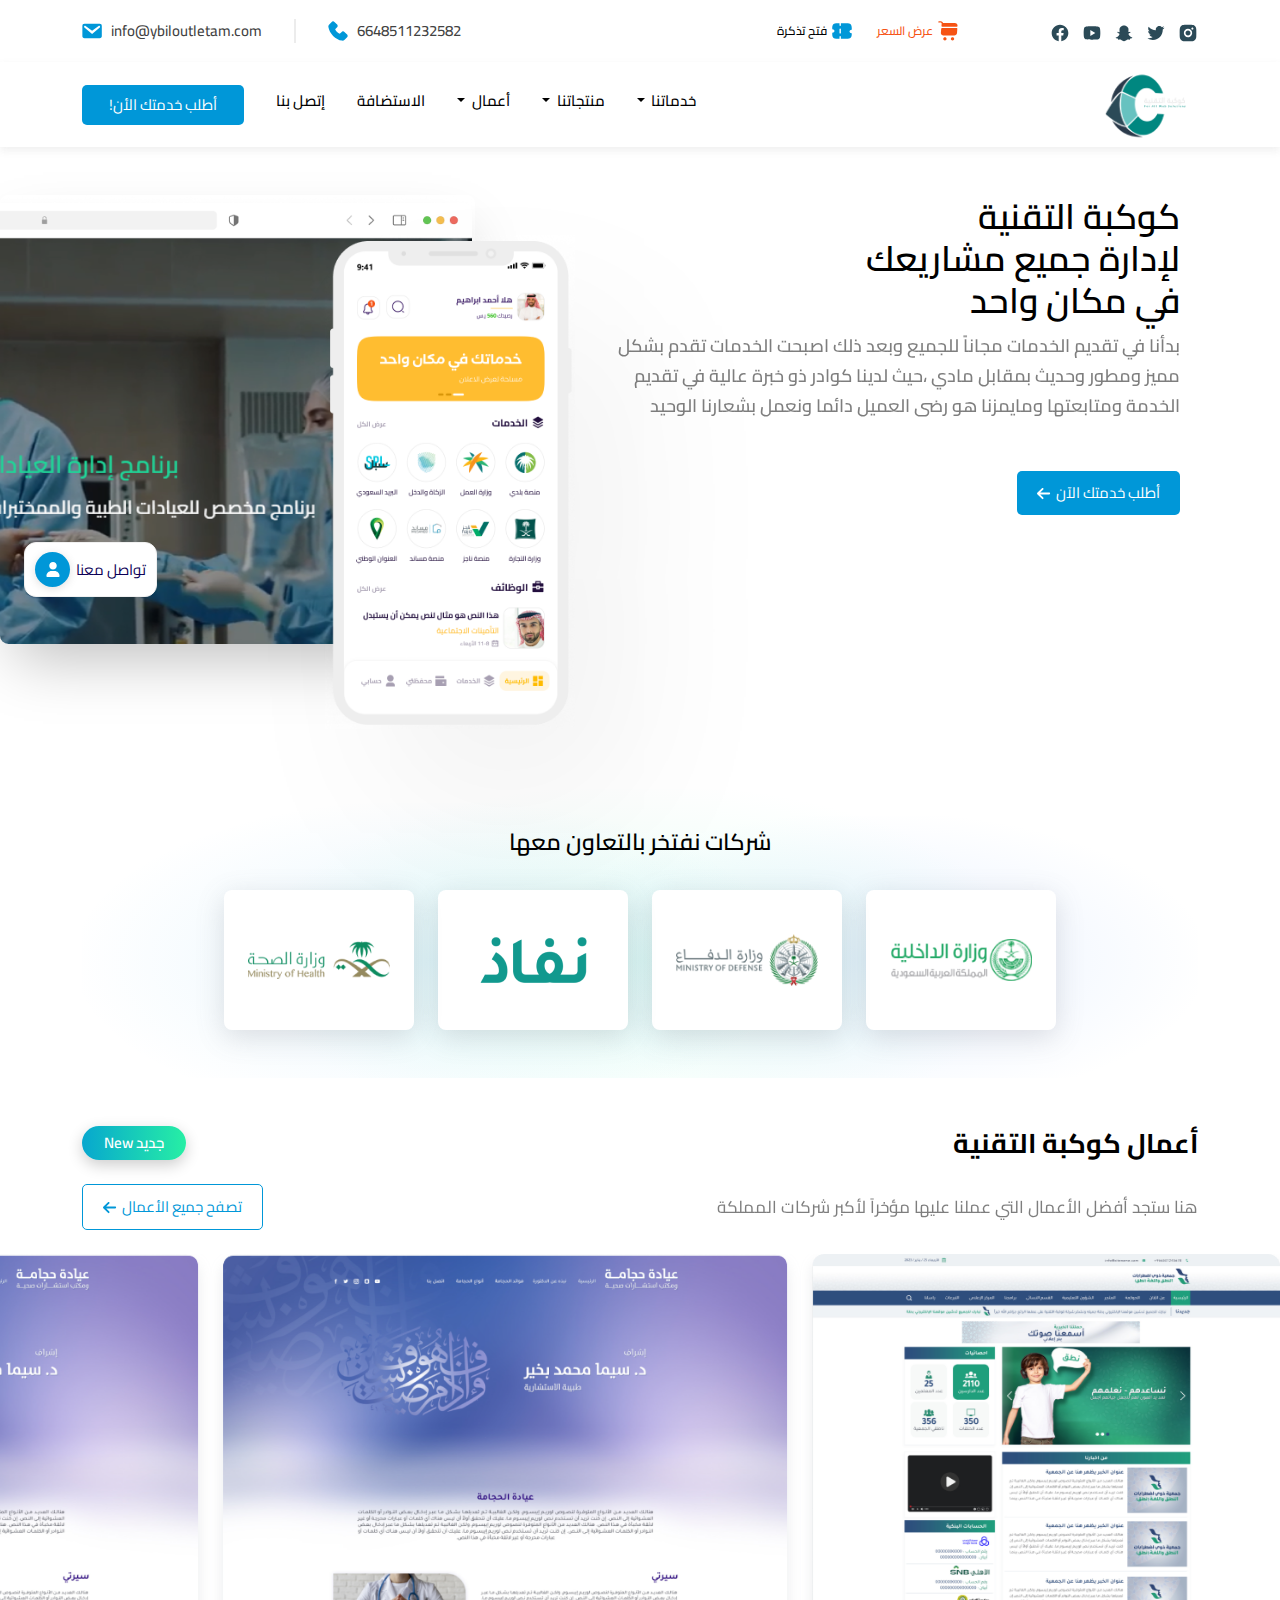
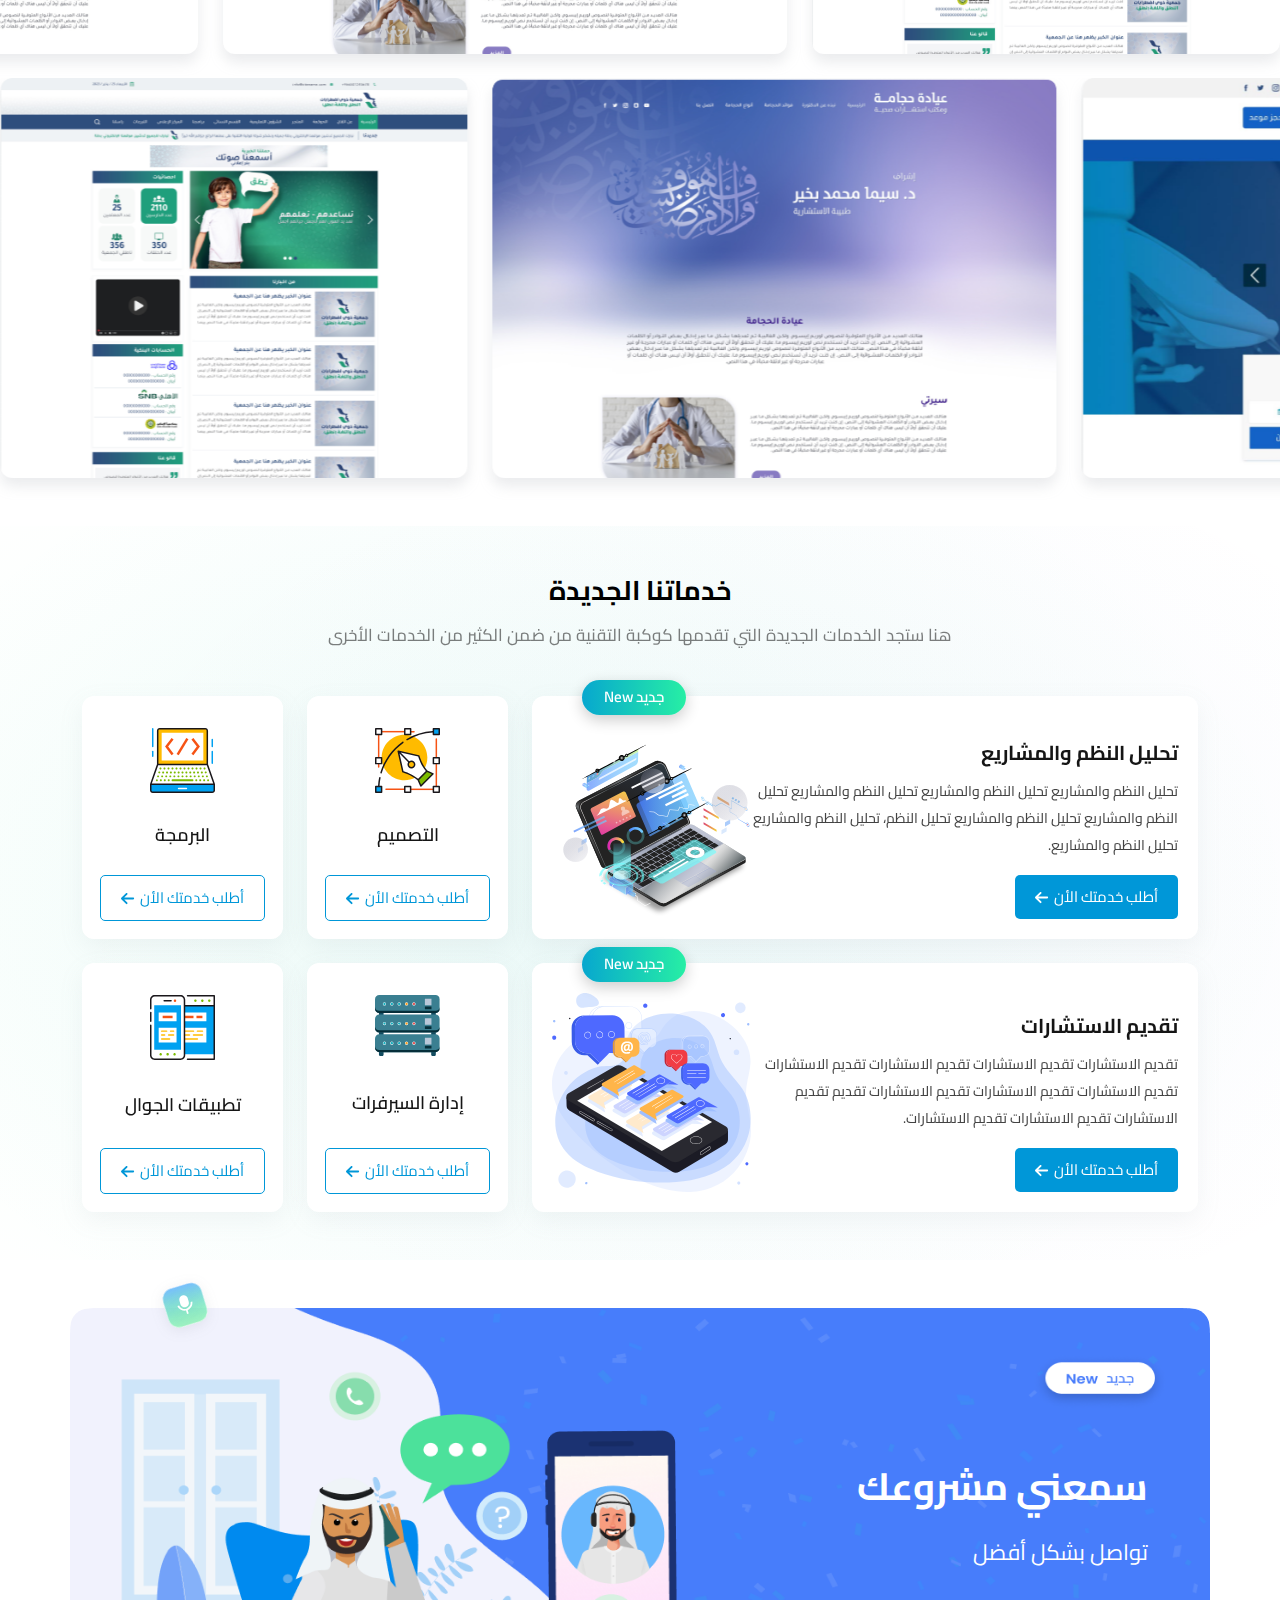
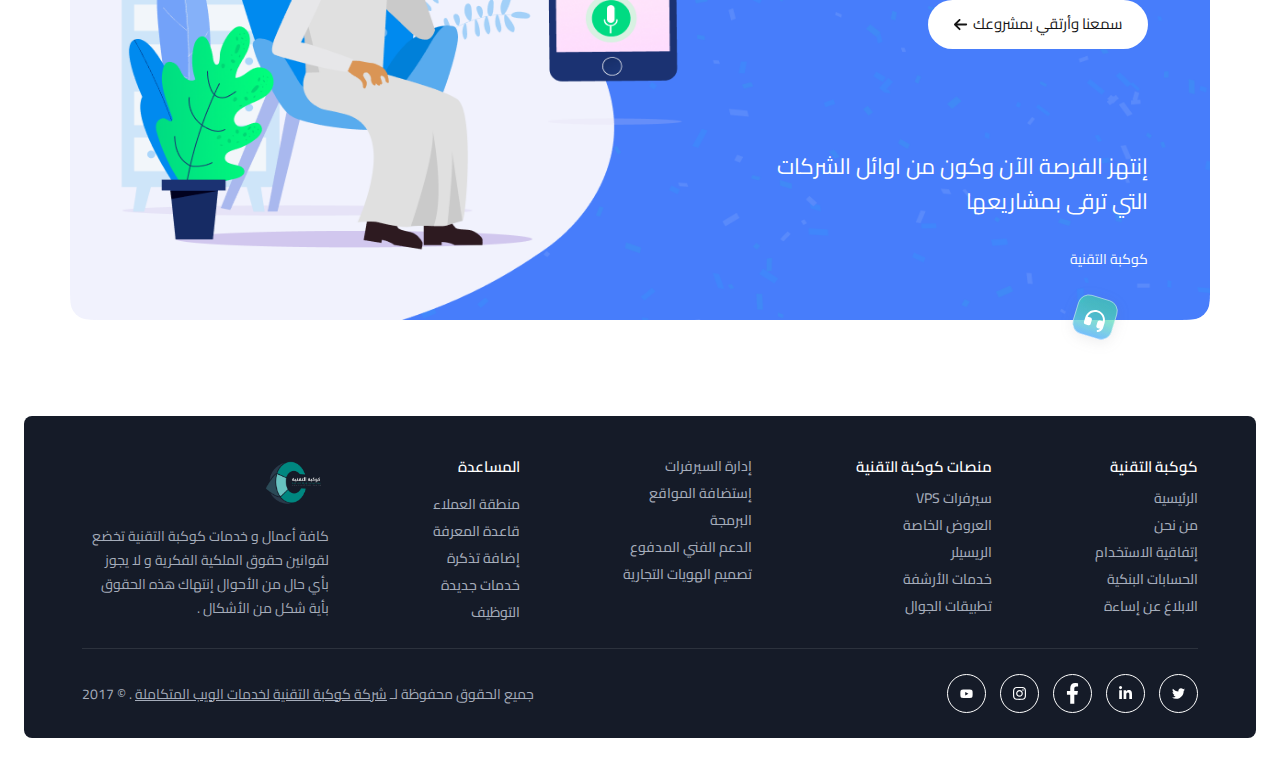
<file: index.html>
<!DOCTYPE html>
<html lang="ar" dir="rtl">

<head>
    <meta charset="UTF-8" />
    <meta http-equiv="X-UA-Compatible" content="IE=edge" />
    <meta name="viewport" content="width=device-width, initial-scale=1.0" />
    <meta name="description" content="كوكبة التقنية
              لإدارة جميع مشاريعك
              في مكان واحد" />
    <title>كوكبة التقنية</title>
    <!-- Normalize -->
    <link rel="stylesheet" href="css/normalize.css" />
    <!-- Bootstrap -->
    <link rel="stylesheet" href="css/bootstrap.rtl.min.css" />
    <!-- Font Awesome -->
    <link rel="stylesheet" href="css/all.min.css" />
    <!-- swiper -->
    <link rel="stylesheet" href="css/swiper-bundle.min.css" />
    <!-- Main Faile Css  -->
    <link rel="stylesheet" href="css/main.css" />
    <!-- Font Google -->
    <link rel="preconnect" href="https://fonts.googleapis.com" />
    <link rel="preconnect" href="https://fonts.gstatic.com" crossorigin />
    <link href="https://fonts.googleapis.com/css2?family=Cairo:wght@300;400;500;600;700;800;900&display=swap"
        rel="stylesheet" />
</head>

<body>
    <!-- Start Top Nav -->
    <nav class="top-nav">
        <div class="container">
            <div class="d-flex justify-content-between gap-3 flex-column flex-lg-row">
                <div class="right-nav">
                    <div class="list-social">
                        <a href="">
                            <img src="./img/icons/instagram.svg" alt="" class="icon" />
                        </a>
                        <a href="">
                            <img src="./img/icons/twitter.svg" alt="" class="icon" />
                        </a>
                        <a href="">
                            <img src="./img/icons/snapchat.svg" alt="" class="icon" />
                        </a>
                        <a href="">
                            <img src="./img/icons/youtube.svg" alt="" class="icon" />
                        </a>
                        <a href="">
                            <img src="./img/icons/facebook.svg" alt="" class="icon" />
                        </a>
                    </div>
                    <div class="links">
                        <a href="" class="link text-orange">
                            <img src="./img/icons/car-shop.svg" alt="" class="icon" />
                            عرض السعر
                        </a>
                        <a href="" class="link">
                            <img src="./img/icons/ticket.svg" alt="" class="icon" />
                            فتح تذكرة
                        </a>
                    </div>
                </div>
                <div class="left-nav">
                    <div class="item">
                        6648511232582
                        <img src="./img/icons/phone.svg" alt="" class="icon" />
                    </div>
                    <div class="bar-left-nav"></div>
                    <div class="item">
                        info@ybiloutletam.com
                        <img src="./img/icons/email.svg" alt="" class="icon" />
                    </div>
                </div>
            </div>
        </div>
    </nav>
    <!-- End Top Nav -->
    <!-- Satrt Bottom Nav -->
    <nav class="navbar bottom-nav navbar-expand-lg bg-transparent">
        <div class="container">
            <a class="navbar-brand logo" href="#">
                <img src="./img/logo.png" alt="" class="img" />
            </a>
            <button class="navbar-toggler" type="button" data-bs-toggle="collapse"
                data-bs-target="#navbarSupportedContent" aria-controls="navbarSupportedContent" aria-expanded="false"
                aria-label="Toggle navigation">
                <span class="navbar-toggler-icon"></span>
            </button>
            <div class="collapse navbar-collapse" id="navbarSupportedContent">
                <ul class="navbar-nav ms-auto">
                    <li class="nav-item dropdown">
                        <a class="nav-link dropdown-toggle" href="#" role="button" data-bs-toggle="dropdown"
                            aria-expanded="false">
                            خدماتنا
                        </a>
                        <ul class="dropdown-menu">
                            <li>
                                <a class="dropdown-item" href="#">تجربة</a>
                            </li>
                        </ul>
                    </li>
                    <li class="nav-item dropdown">
                        <a class="nav-link dropdown-toggle" href="#" role="button" data-bs-toggle="dropdown"
                            aria-expanded="false">
                            منتجاتنا
                        </a>
                        <ul class="dropdown-menu">
                            <li>
                                <a class="dropdown-item" href="#">تجربة</a>
                            </li>
                        </ul>
                    </li>
                    <li class="nav-item dropdown">
                        <a class="nav-link dropdown-toggle" href="#" role="button" data-bs-toggle="dropdown"
                            aria-expanded="false">
                            أعمال
                        </a>
                        <ul class="dropdown-menu">
                            <li>
                                <a class="dropdown-item" href="#">تجربة</a>
                            </li>
                        </ul>
                    </li>
                    <li class="nav-item">
                        <a class="nav-link" href="#">الاستضافة</a>
                    </li>
                    <li class="nav-item">
                        <a class="nav-link" href="contact-us.html">إتصل بنا</a>
                    </li>
                </ul>
                <a href="" class="main-btn mx-auto mx-lg-0">
                    أطلب خدمتك الأن!
                </a>
            </div>
        </div>
    </nav>
    <!-- End Bottom Nav -->
    <!-- Start Landing -->
    <section class="landing py-5">
        <div class="container-landing">
            <div class="box-text">
                <h1 class="title">
                    كوكبة التقنية
                    <br />
                    لإدارة جميع مشاريعك
                    <br />
                    في مكان واحد
                </h1>
                <div class="text">
                    بدأنا في تقديم الخدمات مجاناً للجميع وبعد ذلك اصبحت
                    الخدمات تقدم بشكل مميز ومطور وحديث بمقابل مادي ،حيث
                    لدينا كوادر ذو خبرة عالية في تقديم الخدمة ومتابعتها
                    ومايمزنا هو رضى العميل دائما ونعمل بشعارنا الوحيد
                </div>
                <button class="main-btn">
                    أطلب خدمتك الآن
                    <i class="fas fa-arrow-left"></i>
                </button>
            </div>
            <div class="box-imgs">
                <button class="btn-contact">
                    تواصل معنا
                    <div class="icon">
                        <i class="fas fa-user"></i>
                    </div>
                </button>
                <img src="./img/browser-frame.png" alt="" class="main-img" />
                <img src="./img/mockup.png" alt="" class="sec-img" />
            </div>
        </div>
    </section>
    <!-- End Landing -->
    <!-- Start comp -->
    <section class="section-comp py-5">
        <div class="container">
            <div class="title text-center">شركات نفتخر بالتعاون معها</div>
            <div class="boxes">
                <div class="cr-1"></div>
                <div class="cr-2"></div>
                <div class="cr-3"></div>
                <div class="box">
                    <img src="./img/comp-1.png" alt="" class="img" />
                </div>
                <div class="box">
                    <img src="./img/comp-2.png" alt="" class="img" />
                </div>
                <div class="box">
                    <img src="./img/comp-3.png" alt="" class="img" />
                </div>
                <div class="box">
                    <img src="./img/comp-4.png" alt="" class="img" />
                </div>
            </div>
        </div>
    </section>
    <!-- End comp -->
    <!-- Start Business -->
    <section class="section-business pt-5">
        <div class="container">
            <div class="d-flex align-items-center justify-content-between mb-4">
                <h2 class="title-section">أعمال كوكبة التقنية</h2>
                <div class="badge-gradient">
                    <span>جديد</span>
                    <span>New</span>
                </div>
            </div>
            <div class="d-flex align-items-center justify-content-between flex-wrap mb-4 gap-3">
                <p class="disc-section">
                    هنا ستجد أفضل الأعمال التي عملنا عليها مؤخراً لأكبر
                    شركات المملكة
                </p>
                <button class="main-btn btn-border">
                    تصفح جميع الأعمال
                    <i class="fas fa-arrow-left"></i>
                </button>
            </div>
        </div>
        <!-- trusted-by-swiper-right -->
        <div class="swiper trusted-by-swiper pb-4">
            <div class="swiper-wrapper trusted-by-list">
                <div class="swiper-slide">
                    <img src="./img/slide-1.png" class="img" alt="" />
                </div>
                <div class="swiper-slide">
                    <img src="./img/slide-2.png" class="img" alt="" />
                </div>
                <div class="swiper-slide">
                    <img src="./img/slide-1.png" class="img" alt="" />
                </div>
            </div>
        </div>
        <!-- trusted-by-swiper-left -->
        <div class="swiper trusted-by-swiper pb-5" dir="ltr">
            <div class="swiper-wrapper trusted-by-list">
                <div class="swiper-slide">
                    <img src="./img/slide-3.png" class="img" alt="" />
                </div>
                <div class="swiper-slide">
                    <img src="./img/slide-2.png" class="img" alt="" />
                </div>
                <div class="swiper-slide">
                    <img src="./img/slide-1.png" class="img" alt="" />
                </div>
            </div>
        </div>
    </section>
    <!-- End Business -->
    <!-- Start Service -->
    <section class="section-service py-5">
        <div class="cr-1"></div>
        <div class="cr-2"></div>
        <div class="cr-3"></div>
        <div class="container">
            <div class="text-center">
                <h2 class="title-section mb-3">خدماتنا الجديدة</h2>
                <p class="disc-section mb-5">
                    هنا ستجد الخدمات الجديدة التي تقدمها كوكبة التقنية من
                    ضمن الكثير من الخدمات الأخرى
                </p>
            </div>
            <div class="boxes-service">
                <div class="box-service-lg">
                    <div class="badge-gradient">
                        <span>جديد</span>
                        <span>New</span>
                    </div>
                    <div class="content-box">
                        <h3 class="title">تحليل النظم والمشاريع</h3>
                        <p class="text mb-3">
                            تحليل النظم والمشاريع تحليل النظم والمشاريع
                            تحليل النظم والمشاريع تحليل النظم والمشاريع
                            تحليل النظم والمشاريع تحليل النظم، تحليل النظم
                            والمشاريع تحليل النظم والمشاريع.
                        </p>
                        <a href="" class="main-btn">
                            أطلب خدمتك الأن
                            <i class="fas fa-arrow-left"></i>
                        </a>
                    </div>
                    <img src="./img/service-1.svg" alt="" class="img" />
                </div>
                <div class="box-service">
                    <img src="./img/service-sm-1.svg" alt="" class="img" />
                    <div class="title">التصميم</div>
                    <button class="main-btn btn-border">
                        أطلب خدمتك الأن
                        <i class="fas fa-arrow-left"></i>
                    </button>
                </div>
                <div class="box-service">
                    <img src="./img/service-sm-2.svg" alt="" class="img" />
                    <div class="title">البرمجة</div>
                    <button class="main-btn btn-border">
                        أطلب خدمتك الأن
                        <i class="fas fa-arrow-left"></i>
                    </button>
                </div>
            </div>
            <div class="boxes-service mb-0">
                <div class="box-service-lg">
                    <div class="badge-gradient">
                        <span>جديد</span>
                        <span>New</span>
                    </div>
                    <div class="content-box">
                        <h3 class="title">تقديم الاستشارات</h3>
                        <p class="text mb-3">
                            تقديم الاستشارات تقديم الاستشارات تقديم
                            الاستشارات تقديم الاستشارات تقديم الاستشارات
                            تقديم الاستشارات تقديم الاستشارات تقديم تقديم
                            الاستشارات تقديم الاستشارات تقديم الاستشارات.
                        </p>
                        <a href="" class="main-btn">
                            أطلب خدمتك الأن
                            <i class="fas fa-arrow-left"></i>
                        </a>
                    </div>
                    <img src="./img/service-2.svg" alt="" class="img" />
                </div>
                <div class="box-service">
                    <img src="./img/service-sm-3.svg" alt="" class="img" />
                    <div class="title">إدارة السيرفرات</div>
                    <button class="main-btn btn-border">
                        أطلب خدمتك الأن
                        <i class="fas fa-arrow-left"></i>
                    </button>
                </div>
                <div class="box-service">
                    <img src="./img/service-sm-4.svg" alt="" class="img" />
                    <div class="title">تطبيقات الجوال</div>
                    <button class="main-btn btn-border">
                        أطلب خدمتك الأن
                        <i class="fas fa-arrow-left"></i>
                    </button>
                </div>
            </div>
        </div>
    </section>
    <!-- End Service -->
    <!-- Start heard-project -->
    <section class="heard-project py-5">
        <div class="container">
            <img src="./img/heard-project-i1.svg" alt="" class="icon-1" />
            <div class="icon-2">
                <img src="./img/heard-project-i2.svg" alt="" class="icon" />
                <img src="./img/heard-project-i3.svg" alt="" class="bg-icon" />
            </div>
            <img src="./img/heard-project.png" alt="" class="bg-img" />
            <div class="content-section">
                <div class="title">سمعني مشروعك</div>
                <div class="text">تواصل بشكل أفضل</div>
                <button class="btn-section">
                    سمعنا وأرتقي بمشروعك
                    <i class="fas fa-arrow-left"></i>
                </button>
                <div class="text">
                    إنتهز الفرصة الآن وكون من اوائل الشركات التي ترقى
                    بمشاريعها
                </div>
                <div class="copy-right">كوكبة التقنية</div>
            </div>
        </div>
    </section>
    <!-- End heard-project -->
    <!-- Start Footer -->
    <footer class="footer mt-5">
        <div class="container">
            <div class="box-footer">
                <div class="list-footer">
                    <div class="title">
                        كوكبة التقنية
                    </div>
                    <div class="links">
                        <a href="">
                            الرئيسية
                        </a>
                        <a href="">
                            من نحن
                        </a>
                        <a href="">
                            إتفاقية الاستخدام
                        </a>
                        <a href="">
                            الحسابات البنكية
                        </a>
                        <a href="">
                            الابلاغ عن إساءة
                        </a>
                    </div>
                </div>
                <div class="list-footer">
                    <div class="title">
                        منصات كوكبة التقنية
                    </div>
                    <div class="links">
                        <a href="">
                            سيرفرات VPS
                        </a>
                        <a href="">
                            العروض الخاصة
                        </a>
                        <a href="">
                            الريسيلر
                        </a>
                        <a href="">
                            خدمات الأرشفة
                        </a>
                        <a href="">
                            تطبيقات الجوال
                        </a>
                    </div>
                </div>
                <div class="list-footer">
                    <div class="links">
                        <a href="">
                            إدارة السيرفرات
                        </a>
                        <a href="">
                            إستضافة المواقع
                        </a>
                        <a href="">
                            البرمجة
                        </a>
                        <a href="">
                            الدعم الفني المدفوع
                        </a>
                        <a href="">
                            تصميم الهويات التجارية
                        </a>
                    </div>
                </div>
                <div class="list-footer">
                    <div class="links">
                        <div class="title">
                            المساعدة
                        </div>
                        <a href="">
                            منطقة العملاء
                        </a>
                        <a href="">
                            قاعدة المعرفة
                        </a>
                        <a href="">
                            إضافة تذكرة
                        </a>
                        <a href="">
                            خدمات جديدة
                        </a>
                        <a href="">
                            التوظيف
                        </a>
                    </div>
                </div>
                <div class="box-info">
                    <img src="./img/logo.png" alt="" class="logo">
                    <div class="text">
                        كافة أعمال و خدمات كوكبة التقنية تخضع لقوانين حقوق الملكية الفكرية و لا يجوز بأي حال من الأحوال
                        إنتهاك هذه الحقوق بأية شكل من الأشكال .
                    </div>
                </div>
            </div>
            <div class="hr"></div>
            <div class="copy-right">
                <div class="list-social">
                    <a href="" class="item">
                        <i class="fab fa-twitter"></i>
                    </a>
                    <a href="" class="item">
                        <i class="fab fa-linkedin-in"></i>
                    </a>
                    <a href="" class="item">
                        <i class="fab fa-facebook-f"></i>
                    </a>
                    <a href="" class="item">
                        <i class="fab fa-instagram"></i>
                    </a>
                    <a href="" class="item">
                        <i class="fab fa-youtube"></i>
                    </a>
                </div>
                <div class="text">
                    جميع الحقوق محفوظة لـ <a href="https://www.const-tech.org/">شركة كوكبة التقنية لخدمات الويب
                        المتكاملة</a> . © 2017
                </div>
            </div>
        </div>
    </footer>
    <!-- End Footer -->
    <!-- Js Files -->
    <script src="js/bootstrap.bundle.min.js"></script>
    <script src="js/all.min.js"></script>
    <script src="js/swiper-bundle.min.js"></script>
    <script src="js/main.js"></script>
</body>

</html>
</file>
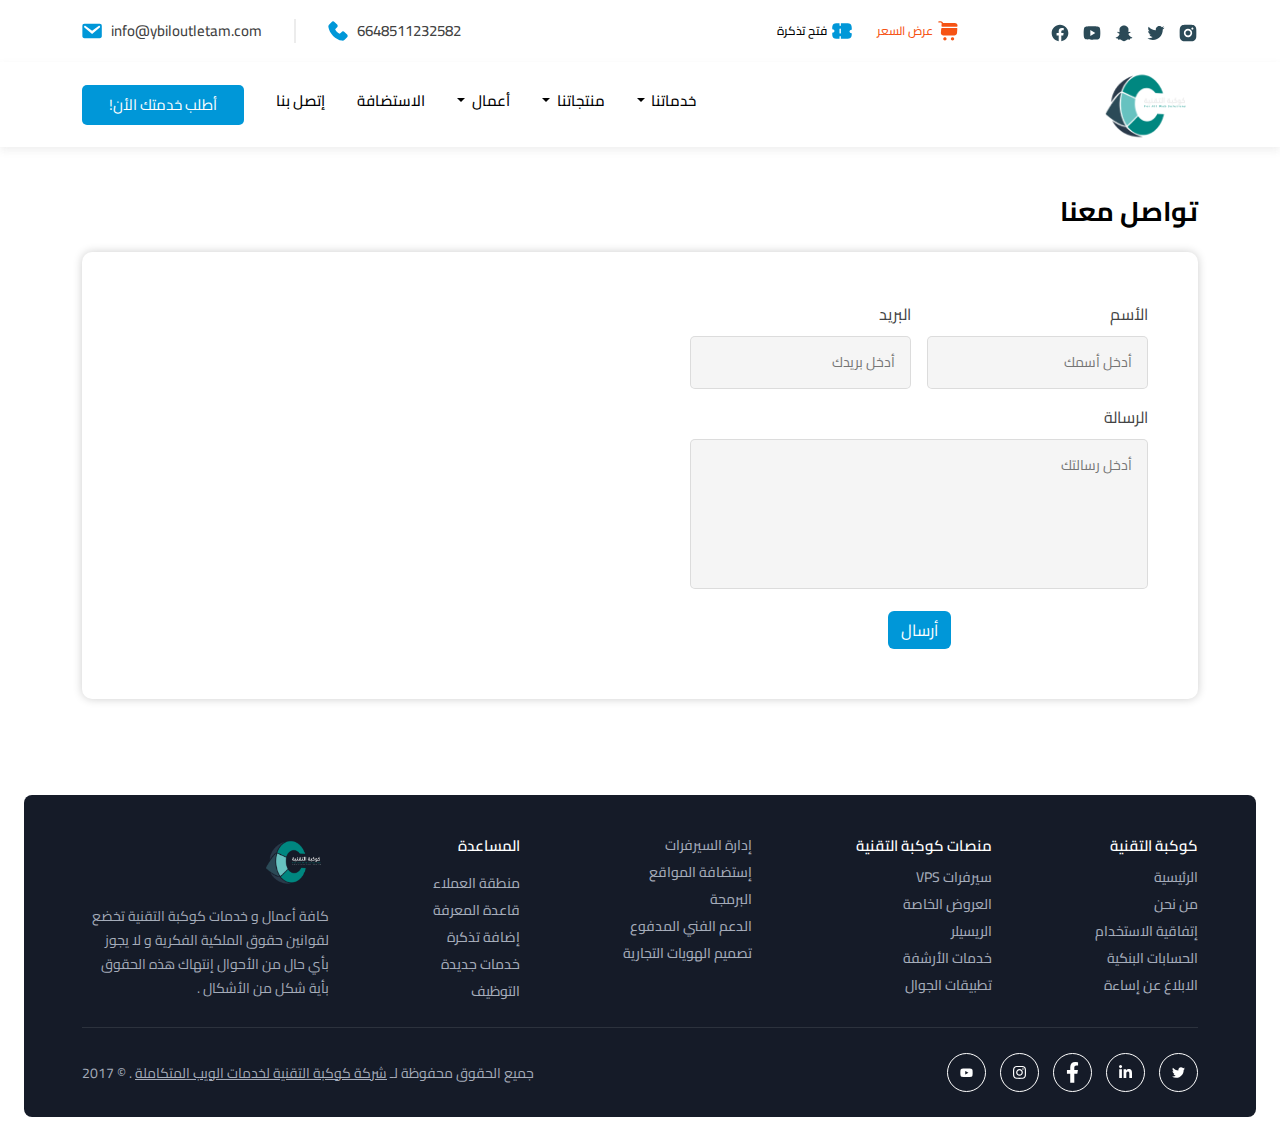
<file: contact-us.html>
<!DOCTYPE html>
<html lang="ar" dir="rtl">
    <head>
        <meta charset="UTF-8" />
        <meta http-equiv="X-UA-Compatible" content="IE=edge" />
        <meta name="viewport" content="width=device-width, initial-scale=1.0" />
        <meta
            name="description"
            content="كوكبة التقنية
              لإدارة جميع مشاريعك
              في مكان واحد"
        />
        <title> تواصل معنا</title>
        <!-- Normalize -->
        <link rel="stylesheet" href="css/normalize.css" />
        <!-- Bootstrap -->
        <link rel="stylesheet" href="css/bootstrap.rtl.min.css" />
        <!-- Font Awesome -->
        <link rel="stylesheet" href="css/all.min.css" />
        <!-- swiper -->
        <link rel="stylesheet" href="css/swiper-bundle.min.css" />
        <!-- Main Faile Css  -->
        <link rel="stylesheet" href="css/main.css" />
        <!-- Font Google -->
        <link rel="preconnect" href="https://fonts.googleapis.com" />
        <link rel="preconnect" href="https://fonts.gstatic.com" crossorigin />
        <link
            href="https://fonts.googleapis.com/css2?family=Cairo:wght@300;400;500;600;700;800;900&display=swap"
            rel="stylesheet"
        />
    </head>
    <body>
        <!-- Start Top Nav -->
        <nav class="top-nav">
            <div class="container">
                <div
                    class="d-flex justify-content-between gap-3 flex-column flex-lg-row"
                >
                    <div class="right-nav">
                        <div class="list-social">
                            <a href="">
                                <img
                                    src="./img/icons/instagram.svg"
                                    alt=""
                                    class="icon"
                                />
                            </a>
                            <a href="">
                                <img
                                    src="./img/icons/twitter.svg"
                                    alt=""
                                    class="icon"
                                />
                            </a>
                            <a href="">
                                <img
                                    src="./img/icons/snapchat.svg"
                                    alt=""
                                    class="icon"
                                />
                            </a>
                            <a href="">
                                <img
                                    src="./img/icons/youtube.svg"
                                    alt=""
                                    class="icon"
                                />
                            </a>
                            <a href="">
                                <img
                                    src="./img/icons/facebook.svg"
                                    alt=""
                                    class="icon"
                                />
                            </a>
                        </div>
                        <div class="links">
                            <a href="" class="link text-orange">
                                <img
                                    src="./img/icons/car-shop.svg"
                                    alt=""
                                    class="icon"
                                />
                                عرض السعر
                            </a>
                            <a href="" class="link">
                                <img
                                    src="./img/icons/ticket.svg"
                                    alt=""
                                    class="icon"
                                />
                                فتح تذكرة
                            </a>
                        </div>
                    </div>
                    <div class="left-nav">
                        <div class="item">
                            6648511232582
                            <img
                                src="./img/icons/phone.svg"
                                alt=""
                                class="icon"
                            />
                        </div>
                        <div class="bar-left-nav"></div>
                        <div class="item">
                            info@ybiloutletam.com
                            <img
                                src="./img/icons/email.svg"
                                alt=""
                                class="icon"
                            />
                        </div>
                    </div>
                </div>
            </div>
        </nav>
        <!-- End Top Nav -->
        <!-- Satrt Bottom Nav -->
        <nav class="navbar bottom-nav navbar-expand-lg bg-transparent">
            <div class="container">
                <a class="navbar-brand logo" href="#">
                    <img src="./img/logo.png" alt="" class="img" />
                </a>
                <button
                    class="navbar-toggler"
                    type="button"
                    data-bs-toggle="collapse"
                    data-bs-target="#navbarSupportedContent"
                    aria-controls="navbarSupportedContent"
                    aria-expanded="false"
                    aria-label="Toggle navigation"
                >
                    <span class="navbar-toggler-icon"></span>
                </button>
                <div
                    class="collapse navbar-collapse"
                    id="navbarSupportedContent"
                >
                    <ul class="navbar-nav ms-auto">
                        <li class="nav-item dropdown">
                            <a
                                class="nav-link dropdown-toggle"
                                href="#"
                                role="button"
                                data-bs-toggle="dropdown"
                                aria-expanded="false"
                            >
                                خدماتنا
                            </a>
                            <ul class="dropdown-menu">
                                <li>
                                    <a class="dropdown-item" href="#">تجربة</a>
                                </li>
                            </ul>
                        </li>
                        <li class="nav-item dropdown">
                            <a
                                class="nav-link dropdown-toggle"
                                href="#"
                                role="button"
                                data-bs-toggle="dropdown"
                                aria-expanded="false"
                            >
                                منتجاتنا
                            </a>
                            <ul class="dropdown-menu">
                                <li>
                                    <a class="dropdown-item" href="#">تجربة</a>
                                </li>
                            </ul>
                        </li>
                        <li class="nav-item dropdown">
                            <a
                                class="nav-link dropdown-toggle"
                                href="#"
                                role="button"
                                data-bs-toggle="dropdown"
                                aria-expanded="false"
                            >
                                أعمال
                            </a>
                            <ul class="dropdown-menu">
                                <li>
                                    <a class="dropdown-item" href="#">تجربة</a>
                                </li>
                            </ul>
                        </li>
                        <li class="nav-item">
                            <a class="nav-link" aria-current="page" href="#"
                                >الاستضافة</a
                            >
                        </li>
                        <li class="nav-item">
                            <a class="nav-link" aria-current="page" href="#"
                                >إتصل بنا</a
                            >
                        </li>
                    </ul>
                    <a href="" class="main-btn mx-auto mx-lg-0">
                        أطلب خدمتك الأن!
                    </a>
                </div>
            </div>
        </nav>
        <!-- Start Contact -->
        <section class="py-5 main-section contact-us">
         <div class="container">
          <h2 class="title-section mb-4">  تواصل معنا</h2>
          <div class="box">
           <div class="row g-0">
            <div class="col-lg-6">
             <form id="contact-form" action="#" method="post">
              <div class="row g-3">
               <div class="col-sm-6">
                <label for="name">الأسم</label>
                <input type="text" id="name" name="name" placeholder="أدخل أسمك  " required>
               </div>
               <div class="col-sm-6">
                <label for="email">البريد</label>
                <input type="email" id="email" name="email" placeholder="أدخل بريدك  " required>
               </div>
               <div class="col-12">
                <label for="message">الرسالة</label>
                <textarea id="message" name="message" placeholder="أدخل رسالتك  " required></textarea>
               </div>
              </div>
              <div class="d-flex justify-content-center mt-3">
               <button class="submit btn" type="submit">أرسال  </button>
              </div>
          </form>
            </div>
            <div class="col-lg-6">
             <div class="map">
              <iframe src="https://www.google.com/maps/embed?pb=!1m18!1m12!1m3!1d228792.2057298842!2d50.132628078144045!3d26.362800755584498!2m3!1f0!2f0!3f0!3m2!1i1024!2i768!4f13.1!3m3!1m2!1s0x85f5560a12d3eeed%3A0x99291102777c79cb!2z2YPZiNmD2KjYqSDYp9mE2KrZgtmG2YrYqSDYqNix2YXYrNipINin2YTZhdmI2KfZgti5INmI2KfZhNiq2LfYqNmK2YLYp9iqINin2YTYsNmD2YrYqQ!5e0!3m2!1sar!2seg!4v1678979843955!5m2!1sar!2seg" width="600" height="450" style="border:0;" allowfullscreen="" loading="lazy" referrerpolicy="no-referrer-when-downgrade"></iframe>
             </div>
            </div>
           </div>
          </div>
         </div>
        </section>
        <!-- End Contact -->
        <!-- Start Footer -->
        <footer class="footer mt-5">
            <div class="container">
                <div class="box-footer">
                    <div class="list-footer">
                        <div class="title">
                            كوكبة التقنية
                        </div>
                        <div class="links">
                            <a href="">
                                الرئيسية
                            </a>
                            <a href="">
                                من نحن
                            </a>
                            <a href="">
                                إتفاقية الاستخدام
                            </a>
                            <a href="">
                                الحسابات البنكية
                            </a>
                            <a href="">
                                الابلاغ عن إساءة
                            </a>
                        </div>
                    </div>
                    <div class="list-footer">
                        <div class="title">
                            منصات كوكبة التقنية 
                        </div>
                        <div class="links">
                            <a href="">
                                سيرفرات VPS
                            </a>
                            <a href="">
                                العروض الخاصة
                            </a>
                            <a href="">
                                الريسيلر
                            </a>
                            <a href="">
                                خدمات الأرشفة
                            </a>
                            <a href="">
                                تطبيقات الجوال
                            </a>
                        </div>
                    </div>
                    <div class="list-footer">
                        <div class="links">
                            <a href="">
                                إدارة السيرفرات
                            </a>
                            <a href="">
                                إستضافة المواقع
                            </a>
                            <a href="">
                                البرمجة
                            </a>
                            <a href="">
                                الدعم الفني المدفوع
                            </a>
                            <a href="">
                                تصميم الهويات التجارية
                            </a>
                        </div>
                    </div>
                    <div class="list-footer">
                        <div class="links">
                            <div class="title">
                                المساعدة
                            </div>
                            <a href="">
                                منطقة العملاء
                            </a>
                            <a href="">
                                قاعدة المعرفة
                            </a>
                            <a href="">
                                إضافة تذكرة
                            </a>
                            <a href="">
                                خدمات جديدة
                            </a>
                            <a href="">
                                التوظيف
                            </a>
                        </div>
                    </div>
                    <div class="box-info">
                        <img src="./img/logo.png" alt="" class="logo">
                        <div class="text">
                            كافة أعمال و خدمات كوكبة التقنية تخضع لقوانين حقوق الملكية الفكرية و لا يجوز بأي حال من الأحوال إنتهاك هذه الحقوق بأية شكل من الأشكال .
                        </div>
                    </div>
                </div>
                <div class="hr"></div>
                <div class="copy-right">
                    <div class="list-social">
                        <a href="" class="item">
                            <i class="fab fa-twitter"></i>
                        </a>
                        <a href="" class="item">
                            <i class="fab fa-linkedin-in"></i>
                        </a>
                        <a href="" class="item">
                            <i class="fab fa-facebook-f"></i>
                        </a>
                        <a href="" class="item">
                            <i class="fab fa-instagram"></i>
                        </a>
                        <a href="" class="item">
                            <i class="fab fa-youtube"></i>
                        </a>
                    </div>
                    <div class="text">
                        جميع الحقوق محفوظة لـ <a href="https://www.const-tech.org/">شركة كوكبة التقنية لخدمات الويب المتكاملة</a> . © 2017
                    </div>
                </div>
            </div>
        </footer>
        <!-- End Footer -->
        <!-- Js Files -->
        <script src="js/bootstrap.bundle.min.js"></script>
        <script src="js/all.min.js"></script>
        <script src="js/swiper-bundle.min.js"></script>
        <script src="js/main.js"></script>
    </body>
</html>
</file>
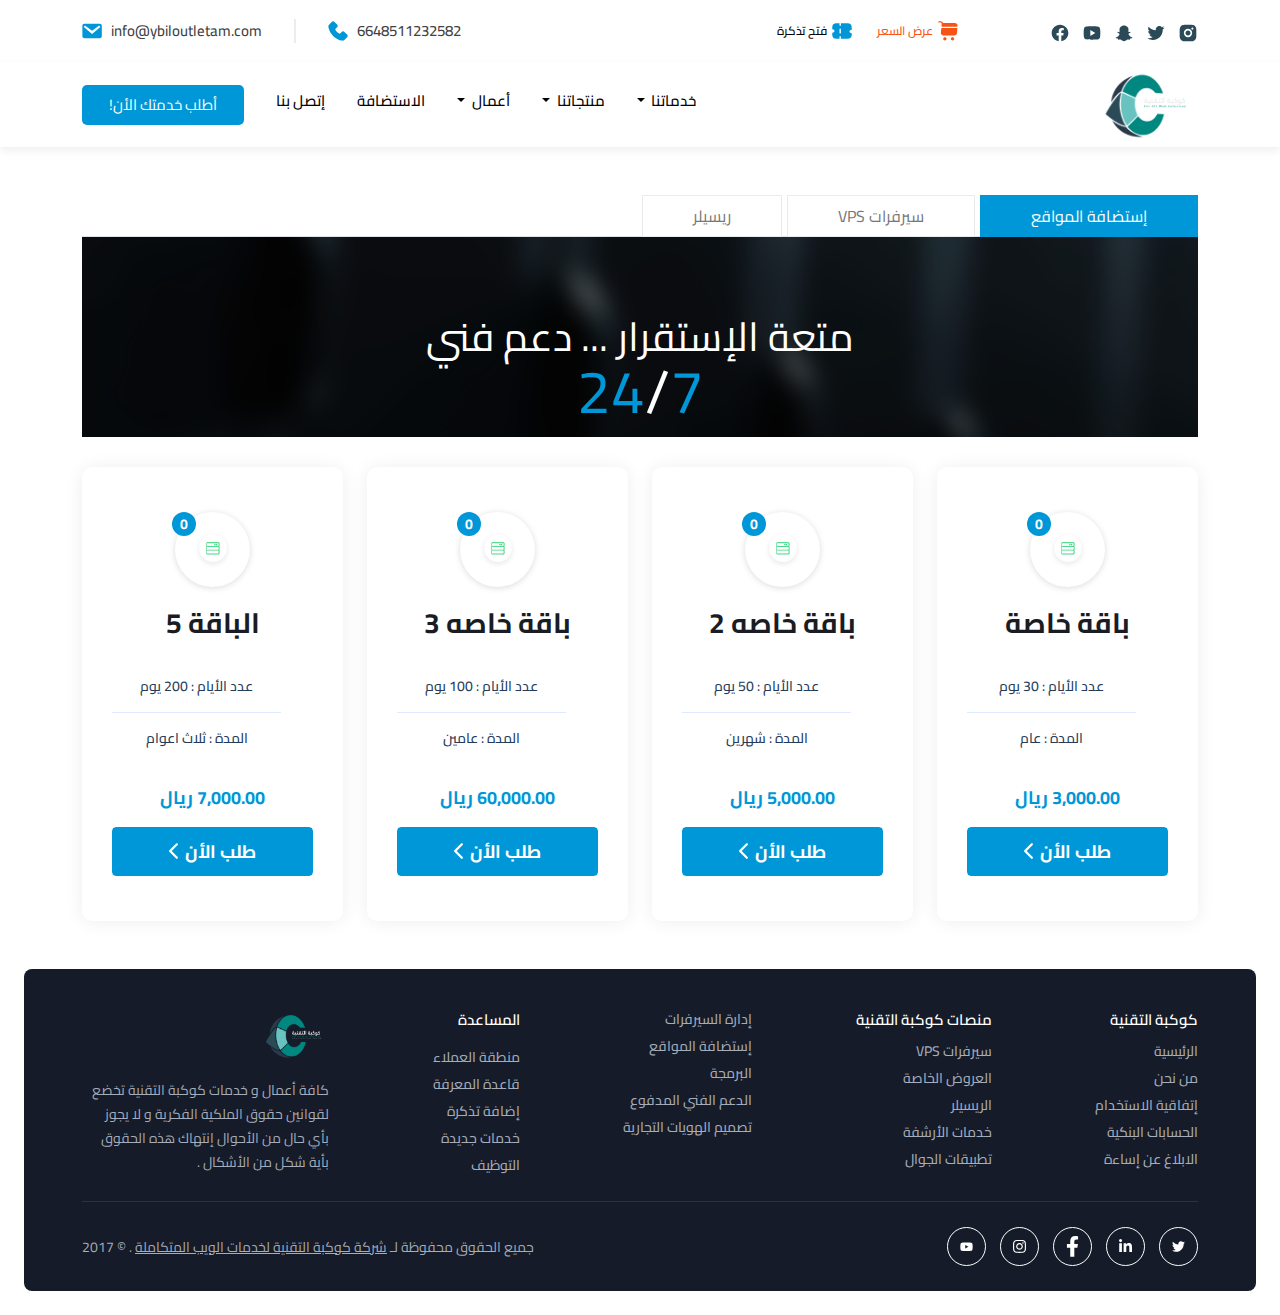
<file: host.html>
<!DOCTYPE html>
<html lang="ar" dir="rtl">

<head>
  <meta charset="UTF-8" />
  <meta http-equiv="X-UA-Compatible" content="IE=edge" />
  <meta name="viewport" content="width=device-width, initial-scale=1.0" />
  <meta name="description" content="كوكبة التقنية لإدارة جميع مشاريعك في مكان واحد" />
  <title>عرض المقال</title>
  <!-- Normalize -->
  <link rel="stylesheet" href="css/normalize.css" />
  <!-- Bootstrap -->
  <link rel="stylesheet" href="css/bootstrap.rtl.min.css" />
  <!-- Font Awesome -->
  <link rel="stylesheet" href="css/all.min.css" />
  <!-- swiper -->
  <link rel="stylesheet" href="css/swiper-bundle.min.css" />
  <!-- Main Faile Css  -->
  <link rel="stylesheet" href="css/main.css" />
  <!-- Font Google -->
  <link rel="preconnect" href="https://fonts.googleapis.com" />
  <link rel="preconnect" href="https://fonts.gstatic.com" crossorigin />
  <link href="https://fonts.googleapis.com/css2?family=Cairo:wght@300;400;500;600;700;800;900&display=swap"
    rel="stylesheet" />
</head>

<body>
  <!-- Start Top Nav -->
  <nav class="top-nav">
    <div class="container">
      <div class="d-flex justify-content-between gap-3 flex-column flex-lg-row">
        <div class="right-nav">
          <div class="list-social">
            <a href="">
              <img src="./img/icons/instagram.svg" alt="" class="icon" />
            </a>
            <a href="">
              <img src="./img/icons/twitter.svg" alt="" class="icon" />
            </a>
            <a href="">
              <img src="./img/icons/snapchat.svg" alt="" class="icon" />
            </a>
            <a href="">
              <img src="./img/icons/youtube.svg" alt="" class="icon" />
            </a>
            <a href="">
              <img src="./img/icons/facebook.svg" alt="" class="icon" />
            </a>
          </div>
          <div class="links">
            <a href="" class="link text-orange">
              <img src="./img/icons/car-shop.svg" alt="" class="icon" />
              عرض السعر
            </a>
            <a href="" class="link">
              <img src="./img/icons/ticket.svg" alt="" class="icon" />
              فتح تذكرة
            </a>
          </div>
        </div>
        <div class="left-nav">
          <div class="item">
            6648511232582
            <img src="./img/icons/phone.svg" alt="" class="icon" />
          </div>
          <div class="bar-left-nav"></div>
          <div class="item">
            info@ybiloutletam.com
            <img src="./img/icons/email.svg" alt="" class="icon" />
          </div>
        </div>
      </div>
    </div>
  </nav>
  <!-- End Top Nav -->
  <!-- Start Bottom Nav -->
  <nav class="navbar bottom-nav navbar-expand-lg bg-transparent">
    <div class="container">
      <a class="navbar-brand logo" href="#">
        <img src="./img/logo.png" alt="" class="img" />
      </a>
      <button class="navbar-toggler" type="button" data-bs-toggle="collapse" data-bs-target="#navbarSupportedContent"
        aria-controls="navbarSupportedContent" aria-expanded="false" aria-label="Toggle navigation">
        <span class="navbar-toggler-icon"></span>
      </button>
      <div class="collapse navbar-collapse" id="navbarSupportedContent">
        <ul class="navbar-nav ms-auto">
          <li class="nav-item dropdown">
            <a class="nav-link dropdown-toggle" href="#" role="button" data-bs-toggle="dropdown" aria-expanded="false">
              خدماتنا
            </a>
            <ul class="dropdown-menu">
              <li>
                <a class="dropdown-item" href="#">تجربة</a>
              </li>
            </ul>
          </li>
          <li class="nav-item dropdown">
            <a class="nav-link dropdown-toggle" href="#" role="button" data-bs-toggle="dropdown" aria-expanded="false">
              منتجاتنا
            </a>
            <ul class="dropdown-menu">
              <li>
                <a class="dropdown-item" href="#">تجربة</a>
              </li>
            </ul>
          </li>
          <li class="nav-item dropdown">
            <a class="nav-link dropdown-toggle" href="#" role="button" data-bs-toggle="dropdown" aria-expanded="false">
              أعمال
            </a>
            <ul class="dropdown-menu">
              <li>
                <a class="dropdown-item" href="#">تجربة</a>
              </li>
            </ul>
          </li>
          <li class="nav-item">
            <a class="nav-link" aria-current="page" href="#">الاستضافة</a>
          </li>
          <li class="nav-item">
            <a class="nav-link" aria-current="page" href="#">إتصل بنا</a>
          </li>
        </ul>
        <a href="" class="main-btn mx-auto mx-lg-0">
          أطلب خدمتك الأن!
        </a>
      </div>
    </div>
  </nav>
  <!-- Start Contact -->
  <section class="py-5 main-section">
    <div class="container">
      <ul class="nav nav-tabs hosting-taps" id="myTab">
        <li class="nav-item">
          <button class="nav-link active" id="host-tab" data-bs-toggle="tab" data-bs-target="#host-tab-pane"
            type="button" aria-selected="true">إستضافة المواقع</button>
        </li>
        <li class="nav-item">
          <button class="nav-link" id="server-tab" data-bs-toggle="tab" data-bs-target="#server-tab-pane" type="button"
            aria-selected="false">سيرفرات VPS</button>
        </li>
        <li class="nav-item">
          <button class="nav-link" id="sale-tab" data-bs-toggle="tab" data-bs-target="#sale-tab-pane" type="button"
            aria-selected="false">ريسيلر</button>
        </li>
      </ul>
      <div class="tab-content" id="myTabContent">
        <div class="tab-pane fade show active" id="host-tab-pane">
          <div class="landing-slide" style="background-image: url('./img/hosting-bg1.png');">
            <p class="title">متعة الإستقرار ... دعم فني</p>
            <p class="sm-title">24<span>/</span>7</p>
          </div>
          <div class="row g-4">
            <div class="col-12 col-md-6 col-lg-4 col-xl-3">
              <div class="box-package">
                <div class="icon-holder">
                  <div class="badge-plan">0</div>
                  <img src="img/plans-icon.png" alt="plan icon">
                </div>
                <div class="header text-center">
                  <h5 class="title">باقة خاصة</h5>
                </div>
                <ul class="fet">
                  <li>
                    <p>عدد الأيام : 30 يوم</p>
                  </li>
                  <li>
                    <p>المدة : عام</p>
                  </li>
                </ul>
                <p class="price">3,000.00 ريال</p>
                <a href="#" class="btn-order d-block text-center">
                  طلب الأن
                  <i class="fa-solid fa-chevron-left"></i>
                </a>
              </div>
            </div>
            <div class="col-12 col-md-6 col-lg-4 col-xl-3">
              <div class="box-package">
                <div class="icon-holder">
                  <div class="badge-plan">0</div>
                  <img src="img/plans-icon.png" alt="plan icon">
                </div>
                <div class="header text-center">
                  <h5 class="title">باقة خاصه 2</h5>
                </div>
                <ul class="fet">
                  <li>
                    <p>عدد الأيام : 50 يوم</p>
                  </li>
                  <li>
                    <p>المدة : شهرين</p>
                  </li>
                </ul>
                <p class="price">5,000.00 ريال</p>
                <a href="#" class="btn-order d-block text-center">
                  طلب الأن
                  <i class="fa-solid fa-chevron-left"></i>
                </a>
              </div>
            </div>
            <div class="col-12 col-md-6 col-lg-4 col-xl-3">
              <div class="box-package">
                <div class="icon-holder">
                  <div class="badge-plan">0</div>
                  <img src="img/plans-icon.png" alt="plan icon">
                </div>
                <div class="header text-center">
                  <h5 class="title">باقة خاصه 3</h5>
                </div>
                <ul class="fet">
                  <li>
                    <p>عدد الأيام : 100 يوم</p>
                  </li>
                  <li>
                    <p>المدة : عامين</p>
                  </li>
                </ul>
                <p class="price">60,000.00 ريال</p>
                <a href="#" class="btn-order d-block text-center">
                  طلب الأن
                  <i class="fa-solid fa-chevron-left"></i>
                </a>
              </div>
            </div>
            <div class="col-12 col-md-6 col-lg-4 col-xl-3">
              <div class="box-package">
                <div class="icon-holder">
                  <div class="badge-plan">0</div>
                  <img src="img/plans-icon.png" alt="plan icon">
                </div>
                <div class="header text-center">
                  <h5 class="title">الباقة 5</h5>
                </div>
                <ul class="fet">
                  <li>
                    <p>عدد الأيام : 200 يوم</p>
                  </li>
                  <li>
                    <p>المدة : ثلاث اعوام</p>
                  </li>
                </ul>
                <p class="price">7,000.00 ريال</p>
                <a href="#" class="btn-order d-block text-center">
                  طلب الأن
                  <i class="fa-solid fa-chevron-left"></i>
                </a>
              </div>
            </div>
          </div>
        </div>
        <div class="tab-pane fade" id="server-tab-pane">...</div>
        <div class="tab-pane fade" id="sale-tab-pane">...</div>
      </div>
    </div>
  </section>
  <!-- End Contact -->
  <!-- Start Footer -->
  <footer class="footer">
    <div class="container">
      <div class="box-footer">
        <div class="list-footer">
          <div class="title">
            كوكبة التقنية
          </div>
          <div class="links">
            <a href="">
              الرئيسية
            </a>
            <a href="">
              من نحن
            </a>
            <a href="">
              إتفاقية الاستخدام
            </a>
            <a href="">
              الحسابات البنكية
            </a>
            <a href="">
              الابلاغ عن إساءة
            </a>
          </div>
        </div>
        <div class="list-footer">
          <div class="title">
            منصات كوكبة التقنية
          </div>
          <div class="links">
            <a href="">
              سيرفرات VPS
            </a>
            <a href="">
              العروض الخاصة
            </a>
            <a href="">
              الريسيلر
            </a>
            <a href="">
              خدمات الأرشفة
            </a>
            <a href="">
              تطبيقات الجوال
            </a>
          </div>
        </div>
        <div class="list-footer">
          <div class="links">
            <a href="">
              إدارة السيرفرات
            </a>
            <a href="">
              إستضافة المواقع
            </a>
            <a href="">
              البرمجة
            </a>
            <a href="">
              الدعم الفني المدفوع
            </a>
            <a href="">
              تصميم الهويات التجارية
            </a>
          </div>
        </div>
        <div class="list-footer">
          <div class="links">
            <div class="title">
              المساعدة
            </div>
            <a href="">
              منطقة العملاء
            </a>
            <a href="">
              قاعدة المعرفة
            </a>
            <a href="">
              إضافة تذكرة
            </a>
            <a href="">
              خدمات جديدة
            </a>
            <a href="">
              التوظيف
            </a>
          </div>
        </div>
        <div class="box-info">
          <img src="./img/logo.png" alt="" class="logo">
          <div class="text">
            كافة أعمال و خدمات كوكبة التقنية تخضع لقوانين حقوق الملكية الفكرية و لا يجوز بأي حال من الأحوال إنتهاك هذه
            الحقوق بأية شكل من الأشكال .
          </div>
        </div>
      </div>
      <div class="hr"></div>
      <div class="copy-right">
        <div class="list-social">
          <a href="" class="item">
            <i class="fab fa-twitter"></i>
          </a>
          <a href="" class="item">
            <i class="fab fa-linkedin-in"></i>
          </a>
          <a href="" class="item">
            <i class="fab fa-facebook-f"></i>
          </a>
          <a href="" class="item">
            <i class="fab fa-instagram"></i>
          </a>
          <a href="" class="item">
            <i class="fab fa-youtube"></i>
          </a>
        </div>
        <div class="text">
          جميع الحقوق محفوظة لـ <a href="https://www.const-tech.org/">شركة كوكبة التقنية لخدمات الويب المتكاملة</a> . ©
          2017
        </div>
      </div>
    </div>
  </footer>
  <!-- End Footer -->
  <!-- Js Files -->
  <script src="js/bootstrap.bundle.min.js"></script>
  <script src="js/all.min.js"></script>
  <script src="js/swiper-bundle.min.js"></script>
  <script src="js/main.js"></script>
</body>

</html>
</file>
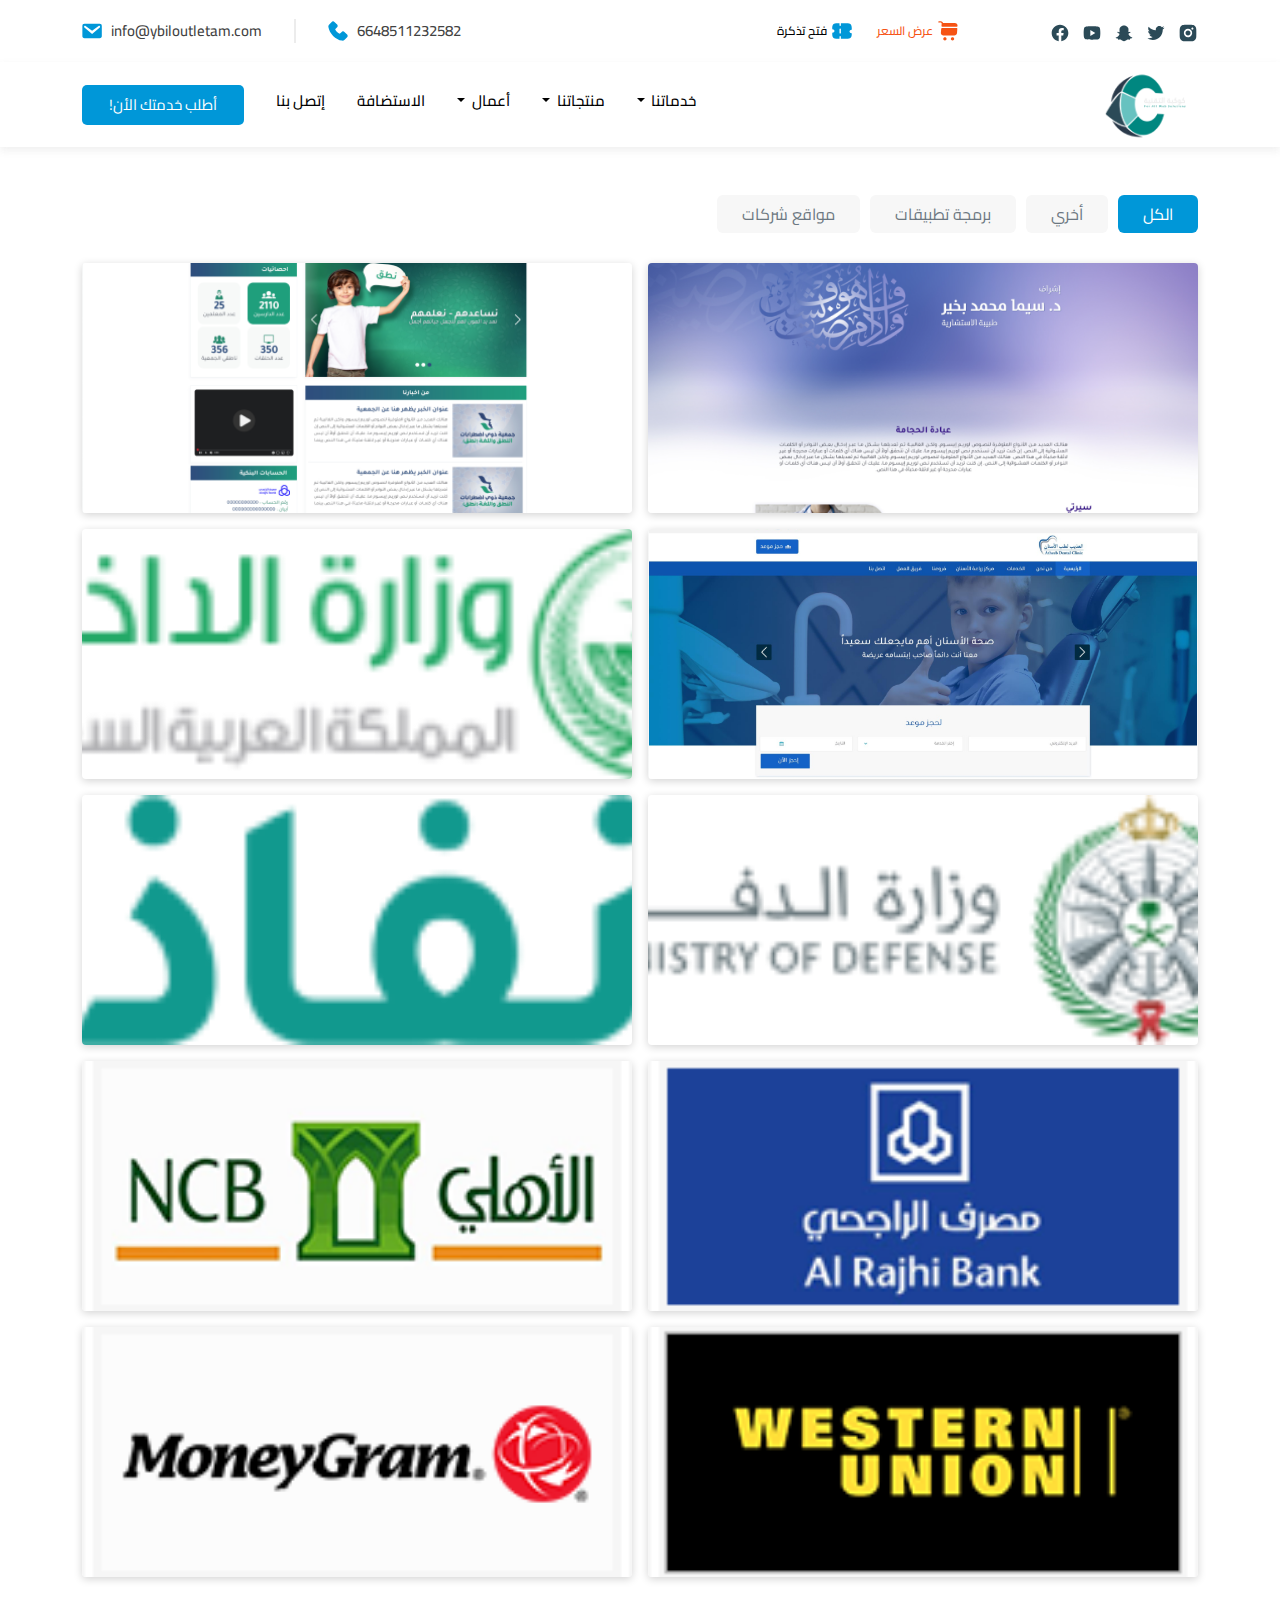
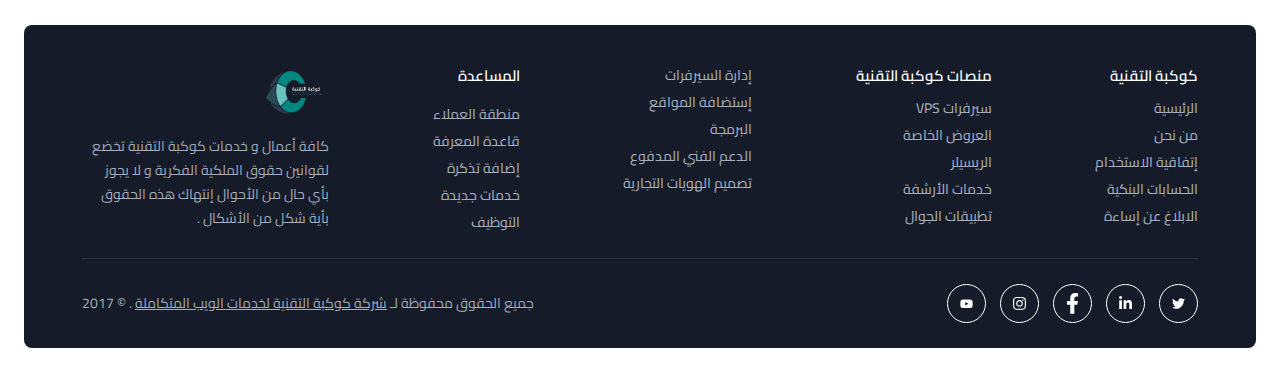
<file: ourWork.html>
<!DOCTYPE html>
<html lang="ar" dir="rtl">

<head>
  <meta charset="UTF-8" />
  <meta http-equiv="X-UA-Compatible" content="IE=edge" />
  <meta name="viewport" content="width=device-width, initial-scale=1.0" />
  <meta name="description" content="كوكبة التقنية لإدارة جميع مشاريعك في مكان واحد" />
  <title>عرض المقال</title>
  <!-- Normalize -->
  <link rel="stylesheet" href="css/normalize.css" />
  <!-- Bootstrap -->
  <link rel="stylesheet" href="css/bootstrap.rtl.min.css" />
  <!-- Font Awesome -->
  <link rel="stylesheet" href="css/all.min.css" />
  <!-- swiper -->
  <link rel="stylesheet" href="css/swiper-bundle.min.css" />
  <!-- Main Faile Css  -->
  <link rel="stylesheet" href="css/main.css" />
  <!-- Font Google -->
  <link rel="preconnect" href="https://fonts.googleapis.com" />
  <link rel="preconnect" href="https://fonts.gstatic.com" crossorigin />
  <link href="https://fonts.googleapis.com/css2?family=Cairo:wght@300;400;500;600;700;800;900&display=swap"
    rel="stylesheet" />
</head>

<body>
  <!-- Start Top Nav -->
  <nav class="top-nav">
    <div class="container">
      <div class="d-flex justify-content-between gap-3 flex-column flex-lg-row">
        <div class="right-nav">
          <div class="list-social">
            <a href="">
              <img src="./img/icons/instagram.svg" alt="" class="icon" />
            </a>
            <a href="">
              <img src="./img/icons/twitter.svg" alt="" class="icon" />
            </a>
            <a href="">
              <img src="./img/icons/snapchat.svg" alt="" class="icon" />
            </a>
            <a href="">
              <img src="./img/icons/youtube.svg" alt="" class="icon" />
            </a>
            <a href="">
              <img src="./img/icons/facebook.svg" alt="" class="icon" />
            </a>
          </div>
          <div class="links">
            <a href="" class="link text-orange">
              <img src="./img/icons/car-shop.svg" alt="" class="icon" />
              عرض السعر
            </a>
            <a href="" class="link">
              <img src="./img/icons/ticket.svg" alt="" class="icon" />
              فتح تذكرة
            </a>
          </div>
        </div>
        <div class="left-nav">
          <div class="item">
            6648511232582
            <img src="./img/icons/phone.svg" alt="" class="icon" />
          </div>
          <div class="bar-left-nav"></div>
          <div class="item">
            info@ybiloutletam.com
            <img src="./img/icons/email.svg" alt="" class="icon" />
          </div>
        </div>
      </div>
    </div>
  </nav>
  <!-- End Top Nav -->
  <!-- Start Bottom Nav -->
  <nav class="navbar bottom-nav navbar-expand-lg bg-transparent">
    <div class="container">
      <a class="navbar-brand logo" href="#">
        <img src="./img/logo.png" alt="" class="img" />
      </a>
      <button class="navbar-toggler" type="button" data-bs-toggle="collapse" data-bs-target="#navbarSupportedContent"
        aria-controls="navbarSupportedContent" aria-expanded="false" aria-label="Toggle navigation">
        <span class="navbar-toggler-icon"></span>
      </button>
      <div class="collapse navbar-collapse" id="navbarSupportedContent">
        <ul class="navbar-nav ms-auto">
          <li class="nav-item dropdown">
            <a class="nav-link dropdown-toggle" href="#" role="button" data-bs-toggle="dropdown" aria-expanded="false">
              خدماتنا
            </a>
            <ul class="dropdown-menu">
              <li>
                <a class="dropdown-item" href="#">تجربة</a>
              </li>
            </ul>
          </li>
          <li class="nav-item dropdown">
            <a class="nav-link dropdown-toggle" href="#" role="button" data-bs-toggle="dropdown" aria-expanded="false">
              منتجاتنا
            </a>
            <ul class="dropdown-menu">
              <li>
                <a class="dropdown-item" href="#">تجربة</a>
              </li>
            </ul>
          </li>
          <li class="nav-item dropdown">
            <a class="nav-link dropdown-toggle" href="#" role="button" data-bs-toggle="dropdown" aria-expanded="false">
              أعمال
            </a>
            <ul class="dropdown-menu">
              <li>
                <a class="dropdown-item" href="#">تجربة</a>
              </li>
            </ul>
          </li>
          <li class="nav-item">
            <a class="nav-link" aria-current="page" href="#">الاستضافة</a>
          </li>
          <li class="nav-item">
            <a class="nav-link" aria-current="page" href="#">إتصل بنا</a>
          </li>
        </ul>
        <a href="" class="main-btn mx-auto mx-lg-0">
          أطلب خدمتك الأن!
        </a>
      </div>
    </div>
  </nav>
  <!-- Start Contact -->
  <section class="py-5 main-section">
    <div class="container">
      <ul class="nav nav-pills nav-filter">
        <li class="nav-item">
          <button class="nav-link active" data-cat=".all">الكل</button>
        </li>
        <li class="nav-item">
          <button class="nav-link" data-cat=".slider">أخري</button>
        </li>
        <li class="nav-item">
          <button class="nav-link" data-cat=".bank">برمجة تطبيقات</button>
        </li>
        <li class="nav-item">
          <button class="nav-link" data-cat=".comp">مواقع شركات</button>
        </li>
      </ul>
      <div class="boxes-gallery">
        <div class="box all slider">
          <img class="img" src="img/slide-1.png" alt="gallery Image" />
          <div class="caption">
            Caption Image
          </div>
        </div>

        <div class="box all slider">
          <img class="img" src="img/slide-2.png" alt="gallery Image" />
          <div class="caption">
            Caption Image
          </div>
        </div>

        <div class="box all slider">
          <img class="img" src="img/slide-3.png" alt="gallery Image" />
          <div class="caption">
            Caption Image
          </div>
        </div>

        <div class="box all comp">
          <img class="img" src="img/comp-1.png" alt="gallery Image" />
          <div class="caption">
            Caption Image
          </div>
        </div>
        <div class="box all comp">
          <img class="img" src="img/comp-2.png" alt="gallery Image" />
          <div class="caption">
            Caption Image
          </div>
        </div>
        <div class="box all comp">
          <img class="img" src="img/comp-3.png" alt="gallery Image" />
          <div class="caption">
            Caption Image
          </div>
        </div>
        <div class="box all bank">
          <img class="img" src="img/bank1.png" alt="gallery Image" />
          <div class="caption">
            Caption Image
          </div>
        </div>
        <div class="box all bank">
          <img class="img" src="img/bank2.png" alt="gallery Image" />
          <div class="caption">
            Caption Image
          </div>
        </div>
        <div class="box" data-caption="Caption Image">
          <img class="img" src="img/bank3.png" alt="gallery Image" />
          <div class="caption">
            Caption Image
          </div>
        </div>
        <div class="box all bank">
          <img class="img" src="img/bank4.png" alt="gallery Image" />
          <div class="caption">
            Caption Image
          </div>
        </div>
      </div>
    </div>
  </section>
  <!-- End Contact -->
  <!-- Start Footer -->
  <footer class="footer">
    <div class="container">
      <div class="box-footer">
        <div class="list-footer">
          <div class="title">
            كوكبة التقنية
          </div>
          <div class="links">
            <a href="">
              الرئيسية
            </a>
            <a href="">
              من نحن
            </a>
            <a href="">
              إتفاقية الاستخدام
            </a>
            <a href="">
              الحسابات البنكية
            </a>
            <a href="">
              الابلاغ عن إساءة
            </a>
          </div>
        </div>
        <div class="list-footer">
          <div class="title">
            منصات كوكبة التقنية
          </div>
          <div class="links">
            <a href="">
              سيرفرات VPS
            </a>
            <a href="">
              العروض الخاصة
            </a>
            <a href="">
              الريسيلر
            </a>
            <a href="">
              خدمات الأرشفة
            </a>
            <a href="">
              تطبيقات الجوال
            </a>
          </div>
        </div>
        <div class="list-footer">
          <div class="links">
            <a href="">
              إدارة السيرفرات
            </a>
            <a href="">
              إستضافة المواقع
            </a>
            <a href="">
              البرمجة
            </a>
            <a href="">
              الدعم الفني المدفوع
            </a>
            <a href="">
              تصميم الهويات التجارية
            </a>
          </div>
        </div>
        <div class="list-footer">
          <div class="links">
            <div class="title">
              المساعدة
            </div>
            <a href="">
              منطقة العملاء
            </a>
            <a href="">
              قاعدة المعرفة
            </a>
            <a href="">
              إضافة تذكرة
            </a>
            <a href="">
              خدمات جديدة
            </a>
            <a href="">
              التوظيف
            </a>
          </div>
        </div>
        <div class="box-info">
          <img src="./img/logo.png" alt="" class="logo">
          <div class="text">
            كافة أعمال و خدمات كوكبة التقنية تخضع لقوانين حقوق الملكية الفكرية و لا يجوز بأي حال من الأحوال إنتهاك هذه
            الحقوق بأية شكل من الأشكال .
          </div>
        </div>
      </div>
      <div class="hr"></div>
      <div class="copy-right">
        <div class="list-social">
          <a href="" class="item">
            <i class="fab fa-twitter"></i>
          </a>
          <a href="" class="item">
            <i class="fab fa-linkedin-in"></i>
          </a>
          <a href="" class="item">
            <i class="fab fa-facebook-f"></i>
          </a>
          <a href="" class="item">
            <i class="fab fa-instagram"></i>
          </a>
          <a href="" class="item">
            <i class="fab fa-youtube"></i>
          </a>
        </div>
        <div class="text">
          جميع الحقوق محفوظة لـ <a href="https://www.const-tech.org/">شركة كوكبة التقنية لخدمات الويب المتكاملة</a> . ©
          2017
        </div>
      </div>
    </div>
  </footer>
  <!-- End Footer -->
  <!-- Js Files -->
  <script src="js/bootstrap.bundle.min.js"></script>
  <script src="js/all.min.js"></script>
  <script src="js/swiper-bundle.min.js"></script>
  <script src="js/main.js"></script>
</body>

</html>
</file>
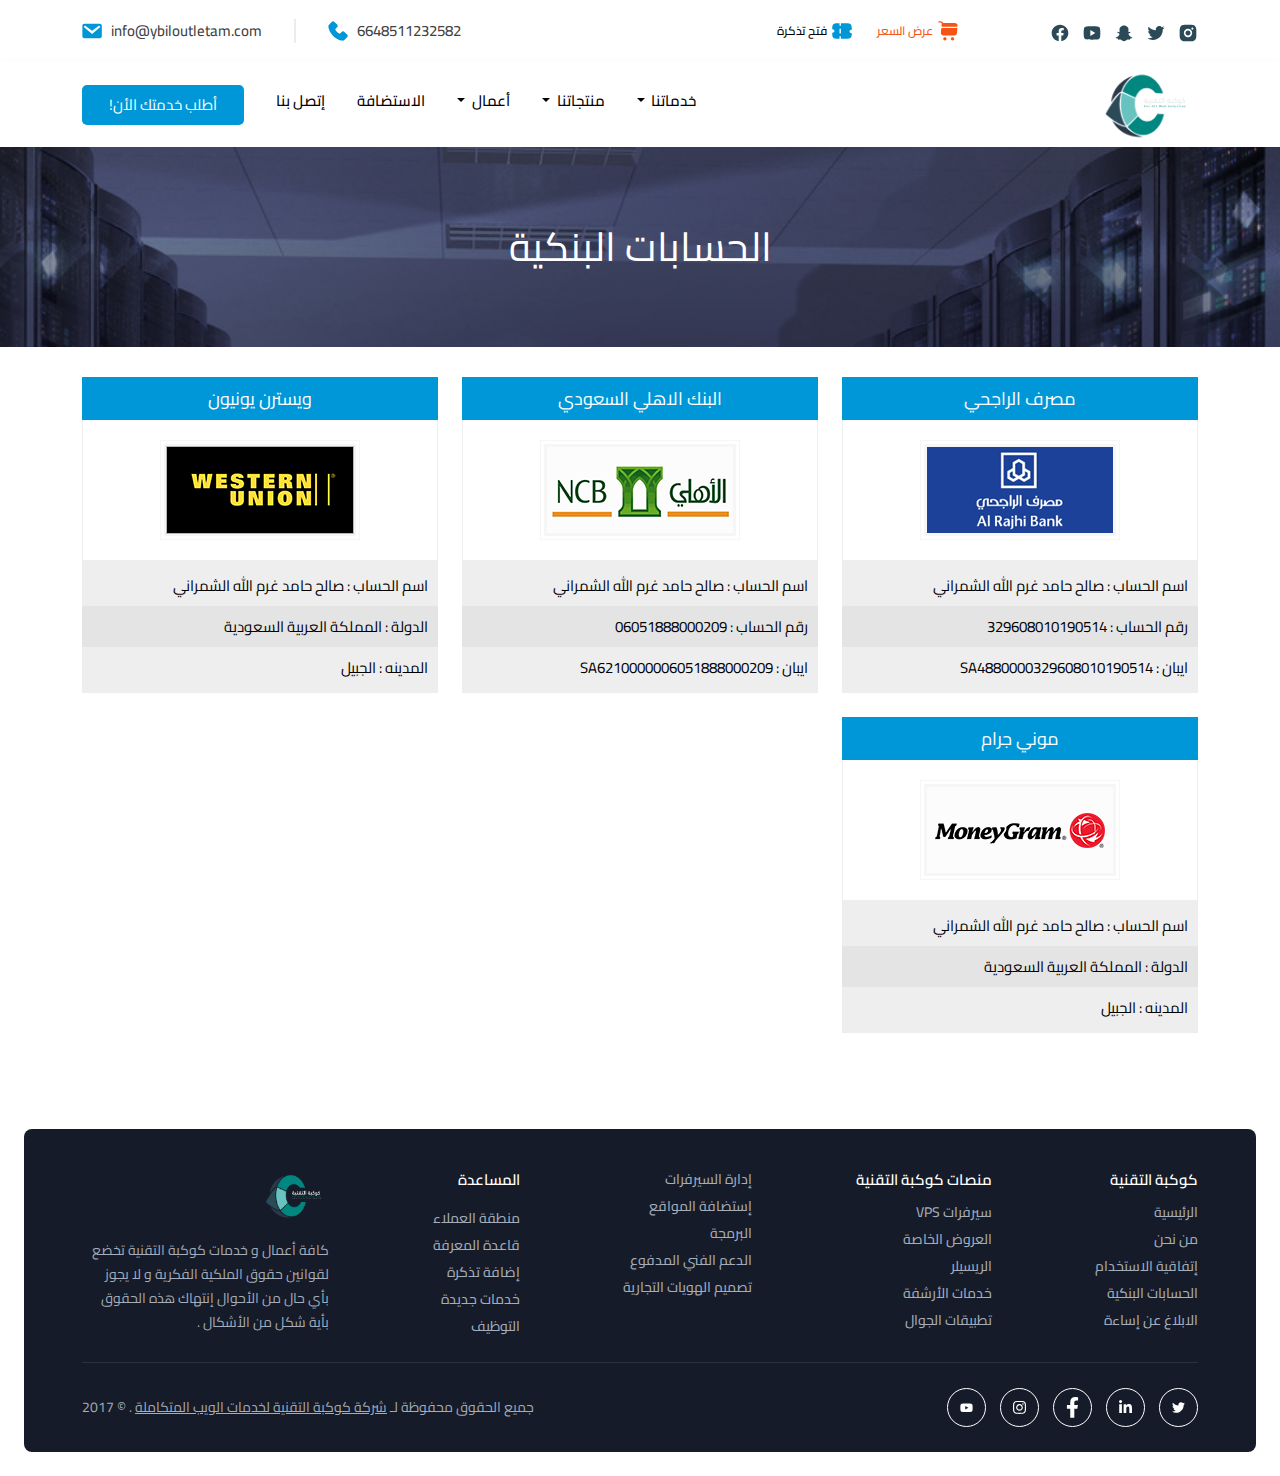
<file: payment.html>
<!DOCTYPE html>
<html lang="ar" dir="rtl">
    <head>
        <meta charset="UTF-8" />
        <meta http-equiv="X-UA-Compatible" content="IE=edge" />
        <meta name="viewport" content="width=device-width, initial-scale=1.0" />
        <meta
            name="description"
            content="كوكبة التقنية لإدارة جميع مشاريعك في مكان واحد"
        />
        <title>الحسابات البنكية</title>
        <!-- Normalize -->
        <link rel="stylesheet" href="css/normalize.css" />
        <!-- Bootstrap -->
        <link rel="stylesheet" href="css/bootstrap.rtl.min.css" />
        <!-- Font Awesome -->
        <link rel="stylesheet" href="css/all.min.css" />
        <!-- swiper -->
        <link rel="stylesheet" href="css/swiper-bundle.min.css" />
        <!-- Main Faile Css  -->
        <link rel="stylesheet" href="css/main.css" />
        <!-- Font Google -->
        <link rel="preconnect" href="https://fonts.googleapis.com" />
        <link rel="preconnect" href="https://fonts.gstatic.com" crossorigin />
        <link
            href="https://fonts.googleapis.com/css2?family=Cairo:wght@300;400;500;600;700;800;900&display=swap"
            rel="stylesheet"
        />
    </head>

    <body>
        <!-- Start Top Nav -->
        <nav class="top-nav">
            <div class="container">
                <div
                    class="d-flex justify-content-between gap-3 flex-column flex-lg-row"
                >
                    <div class="right-nav">
                        <div class="list-social">
                            <a href="">
                                <img
                                    src="./img/icons/instagram.svg"
                                    alt=""
                                    class="icon"
                                />
                            </a>
                            <a href="">
                                <img
                                    src="./img/icons/twitter.svg"
                                    alt=""
                                    class="icon"
                                />
                            </a>
                            <a href="">
                                <img
                                    src="./img/icons/snapchat.svg"
                                    alt=""
                                    class="icon"
                                />
                            </a>
                            <a href="">
                                <img
                                    src="./img/icons/youtube.svg"
                                    alt=""
                                    class="icon"
                                />
                            </a>
                            <a href="">
                                <img
                                    src="./img/icons/facebook.svg"
                                    alt=""
                                    class="icon"
                                />
                            </a>
                        </div>
                        <div class="links">
                            <a href="" class="link text-orange">
                                <img
                                    src="./img/icons/car-shop.svg"
                                    alt=""
                                    class="icon"
                                />
                                عرض السعر
                            </a>
                            <a href="" class="link">
                                <img
                                    src="./img/icons/ticket.svg"
                                    alt=""
                                    class="icon"
                                />
                                فتح تذكرة
                            </a>
                        </div>
                    </div>
                    <div class="left-nav">
                        <div class="item">
                            6648511232582
                            <img
                                src="./img/icons/phone.svg"
                                alt=""
                                class="icon"
                            />
                        </div>
                        <div class="bar-left-nav"></div>
                        <div class="item">
                            info@ybiloutletam.com
                            <img
                                src="./img/icons/email.svg"
                                alt=""
                                class="icon"
                            />
                        </div>
                    </div>
                </div>
            </div>
        </nav>
        <!-- End Top Nav -->
        <!-- Start Bottom Nav -->
        <nav class="navbar bottom-nav navbar-expand-lg bg-transparent">
            <div class="container">
                <a class="navbar-brand logo" href="#">
                    <img src="./img/logo.png" alt="" class="img" />
                </a>
                <button
                    class="navbar-toggler"
                    type="button"
                    data-bs-toggle="collapse"
                    data-bs-target="#navbarSupportedContent"
                    aria-controls="navbarSupportedContent"
                    aria-expanded="false"
                    aria-label="Toggle navigation"
                >
                    <span class="navbar-toggler-icon"></span>
                </button>
                <div
                    class="collapse navbar-collapse"
                    id="navbarSupportedContent"
                >
                    <ul class="navbar-nav ms-auto">
                        <li class="nav-item dropdown">
                            <a
                                class="nav-link dropdown-toggle"
                                href="#"
                                role="button"
                                data-bs-toggle="dropdown"
                                aria-expanded="false"
                            >
                                خدماتنا
                            </a>
                            <ul class="dropdown-menu">
                                <li>
                                    <a class="dropdown-item" href="#">تجربة</a>
                                </li>
                            </ul>
                        </li>
                        <li class="nav-item dropdown">
                            <a
                                class="nav-link dropdown-toggle"
                                href="#"
                                role="button"
                                data-bs-toggle="dropdown"
                                aria-expanded="false"
                            >
                                منتجاتنا
                            </a>
                            <ul class="dropdown-menu">
                                <li>
                                    <a class="dropdown-item" href="#">تجربة</a>
                                </li>
                            </ul>
                        </li>
                        <li class="nav-item dropdown">
                            <a
                                class="nav-link dropdown-toggle"
                                href="#"
                                role="button"
                                data-bs-toggle="dropdown"
                                aria-expanded="false"
                            >
                                أعمال
                            </a>
                            <ul class="dropdown-menu">
                                <li>
                                    <a class="dropdown-item" href="#">تجربة</a>
                                </li>
                            </ul>
                        </li>
                        <li class="nav-item">
                            <a class="nav-link" aria-current="page" href="#"
                                >الاستضافة</a
                            >
                        </li>
                        <li class="nav-item">
                            <a class="nav-link" aria-current="page" href="#"
                                >إتصل بنا</a
                            >
                        </li>
                    </ul>
                    <a href="" class="main-btn mx-auto mx-lg-0">
                        أطلب خدمتك الأن!
                    </a>
                </div>
            </div>
        </nav>
        <!-- Start Contact -->
        <section class="pb-5 main-section">
            <div
                class="landing-slide"
                style="background-image: url('./img/payment-bg.png')"
            >
                <p class="title">الحسابات البنكية</p>
            </div>
            <div class="container">
                <div class="row g-4">
                    <div class="col-sm-6 col-lg-4">
                        <div class="bank-item">
                            <div class="title">مصرف الراجحي</div>
                            <div class="imgthumb">
                                <img alt="مصرف الراجحي" src="./img/bank1.png" />
                            </div>
                            <div class="content">
                                <span
                                    >اسم الحساب : صالح حامد غرم الله
                                    الشمراني</span
                                >
                                <span>رقم الحساب : 329608010190514</span>
                                <span>ايبان : SA4880000329608010190514</span>
                            </div>
                        </div>
                    </div>
                    <div class="col-sm-6 col-lg-4">
                        <div class="bank-item">
                            <div class="title">البنك الاهلي السعودي</div>
                            <div class="imgthumb">
                                <img alt="البنك الاهلي السعودي" src="./img/bank2.png" />
                            </div>
                            <div class="content">
                                <span
                                    >اسم الحساب : صالح حامد غرم الله
                                    الشمراني</span
                                >
                                <span>رقم الحساب : 06051888000209</span>
                                <span>ايبان : SA6210000006051888000209</span>
                            </div>
                        </div>
                    </div>
                    <div class="col-sm-6 col-lg-4">
                        <div class="bank-item">
                            <div class="title">ويسترن يونيون</div>
                            <div class="imgthumb">
                                <img alt="ويسترن يونيون" src="./img/bank3.png" />
                            </div>
                            <div class="content">
                                <span>
                                 اسم الحساب : صالح حامد غرم الله الشمراني
                                </span>
                                <span>
                                 الدولة : المملكة العربية السعودية
                                </span>
                                <span>المدينه : الجبيل</span>
                            </div>
                        </div>
                    </div>
                    <div class="col-sm-6 col-lg-4">
                        <div class="bank-item">
                            <div class="title">موني جرام</div>
                            <div class="imgthumb">
                                <img alt="موني جرام" src="./img/bank4.png" />
                            </div>
                            <div class="content">
                                <span>
                                 اسم الحساب : صالح حامد غرم الله الشمراني
                                </span>
                                <span>
                                 الدولة : المملكة العربية السعودية
                                </span>
                                <span>المدينه : الجبيل</span>
                            </div>
                        </div>
                    </div>
                </div>
            </div>
        </section>
        <!-- End Contact -->
        <!-- Start Footer -->
        <footer class="footer mt-5">
            <div class="container">
                <div class="box-footer">
                    <div class="list-footer">
                        <div class="title">كوكبة التقنية</div>
                        <div class="links">
                            <a href=""> الرئيسية </a>
                            <a href=""> من نحن </a>
                            <a href=""> إتفاقية الاستخدام </a>
                            <a href=""> الحسابات البنكية </a>
                            <a href=""> الابلاغ عن إساءة </a>
                        </div>
                    </div>
                    <div class="list-footer">
                        <div class="title">منصات كوكبة التقنية</div>
                        <div class="links">
                            <a href=""> سيرفرات VPS </a>
                            <a href=""> العروض الخاصة </a>
                            <a href=""> الريسيلر </a>
                            <a href=""> خدمات الأرشفة </a>
                            <a href=""> تطبيقات الجوال </a>
                        </div>
                    </div>
                    <div class="list-footer">
                        <div class="links">
                            <a href=""> إدارة السيرفرات </a>
                            <a href=""> إستضافة المواقع </a>
                            <a href=""> البرمجة </a>
                            <a href=""> الدعم الفني المدفوع </a>
                            <a href=""> تصميم الهويات التجارية </a>
                        </div>
                    </div>
                    <div class="list-footer">
                        <div class="links">
                            <div class="title">المساعدة</div>
                            <a href=""> منطقة العملاء </a>
                            <a href=""> قاعدة المعرفة </a>
                            <a href=""> إضافة تذكرة </a>
                            <a href=""> خدمات جديدة </a>
                            <a href=""> التوظيف </a>
                        </div>
                    </div>
                    <div class="box-info">
                        <img src="./img/logo.png" alt="" class="logo" />
                        <div class="text">
                            كافة أعمال و خدمات كوكبة التقنية تخضع لقوانين حقوق
                            الملكية الفكرية و لا يجوز بأي حال من الأحوال إنتهاك
                            هذه الحقوق بأية شكل من الأشكال .
                        </div>
                    </div>
                </div>
                <div class="hr"></div>
                <div class="copy-right">
                    <div class="list-social">
                        <a href="" class="item">
                            <i class="fab fa-twitter"></i>
                        </a>
                        <a href="" class="item">
                            <i class="fab fa-linkedin-in"></i>
                        </a>
                        <a href="" class="item">
                            <i class="fab fa-facebook-f"></i>
                        </a>
                        <a href="" class="item">
                            <i class="fab fa-instagram"></i>
                        </a>
                        <a href="" class="item">
                            <i class="fab fa-youtube"></i>
                        </a>
                    </div>
                    <div class="text">
                        جميع الحقوق محفوظة لـ
                        <a href="https://www.const-tech.org/"
                            >شركة كوكبة التقنية لخدمات الويب المتكاملة</a
                        >
                        . © 2017
                    </div>
                </div>
            </div>
        </footer>
        <!-- End Footer -->
        <!-- Js Files -->
        <script src="js/bootstrap.bundle.min.js"></script>
        <script src="js/all.min.js"></script>
        <script src="js/swiper-bundle.min.js"></script>
        <script src="js/main.js"></script>
    </body>
</html>
</file>
<file: css/main.css>
:root {
  --main-color:#0097D8;
  --main-color-dark:#0285bd;
  --sec-color:#2EFF9B;
  --bg-color:white;
  --bg-color-2:#151B28;
  --text-color:#000000;
  --text-color-2:#151515;
  --text-color-3:#424242;
  --border-color:#494949;
  --white-color:white;
  --black-color:black;
  --orange-color:#F65314;
}

.text-orange {
  color: var(--orange-color) !important;
}

.main-section {
  min-height: calc(100vh - 102px - 85.3px - 354px);
}

body {
  font-family: "Cairo", sans-serif;
  color: var(--text-color-1);
  background-color: var(--bg-color);
  font-size: 16px;
  scroll-behavior: smooth;
  direction: rtl;
}

/* Chrome, Safari, Edge, Opera */
input::-webkit-outer-spin-button,
input::-webkit-inner-spin-button {
  -webkit-appearance: none;
  margin: 0;
}

/* Firefox */
input[type=number] {
  -moz-appearance: textfield;
}

* {
  box-sizing: border-box;
  margin: 0;
  padding: 0;
}

a {
  text-decoration: none;
  color: black;
}
a:hover {
  color: black;
}

button {
  border: none;
  outline: none;
}

.landing-slide {
  position: relative;
  width: 100%;
  height: 200px;
  background-attachment: fixed;
  background-position: center center;
  background-repeat: no-repeat;
  background-size: cover;
  margin-bottom: 30px;
}
.landing-slide .title {
  position: absolute;
  top: 50%;
  left: 50%;
  transform: translate(-50%, -50%);
  margin-bottom: 0;
  color: #ffffff;
  text-align: center;
  font-size: 40px;
}
@media (max-width: 767.98px) {
  .landing-slide .title {
    font-size: 25px;
  }
}
.landing-slide .sm-title {
  position: absolute;
  top: 50%;
  left: 50%;
  transform: translate(-50%, -50%);
  top: 77%;
  color: #0097D8;
  font-size: 60px;
  margin: 0;
}
.landing-slide .sm-title span {
  color: #fff;
}

.hosting-taps {
  gap: 5px;
}
.hosting-taps .nav-item .nav-link {
  border-radius: 0;
  border: 1px solid #e9ecef;
  color: #777;
  padding-right: 50px;
  padding-left: 50px;
}
.hosting-taps .nav-item .nav-link:hover {
  background-color: #0097D8;
  border-color: #0097D8;
  color: #fff;
}
.hosting-taps .nav-item .nav-link.active {
  background-color: #0097D8;
  border-color: #0097D8;
  color: #fff;
}

.box-package {
  background-color: #fff;
  padding: 45px 30px 45px 30px;
  transition: background-color 0.3s;
  border-radius: 10px;
  box-shadow: 0 1px 18px 0 #eee;
}
.box-package .icon-holder {
  transition: box-shadow 0.3s;
  box-shadow: 0 1px 6px 0 #dbdbdb;
  position: relative;
  display: flex;
  align-items: center;
  justify-content: center;
  border-radius: 50%;
  width: 75px;
  height: 75px;
  margin: 0px auto 20px auto;
}
.box-package .icon-holder .badge-plan {
  display: flex;
  align-items: center;
  justify-content: center;
  position: absolute;
  top: 0px;
  left: -3px;
  border-radius: 50%;
  width: 24px;
  height: 24px;
  color: #fff;
  font-size: 14px;
  font-weight: 700;
  background-color: #0097D8;
}
.box-package .icon-holder img {
  width: 38px;
}
.box-package .header {
  margin-bottom: 35px;
  color: #191d23;
  transition: color 0.3s;
}
.box-package .header .title {
  font-size: 28px;
  font-weight: 700;
  margin-bottom: 0px;
}
.box-package .fet {
  margin-bottom: 35px;
  list-style: none;
}
.box-package .fet li {
  text-align: center;
}
.box-package .fet li:not(:last-child) {
  padding-bottom: 15px;
  margin-bottom: 15px;
  border-bottom: 1px solid #dde9ff;
}
.box-package .fet li p {
  transition: color 0.3s;
  margin-bottom: 0;
  font-weight: 500;
  overflow-wrap: break-word;
  font-size: 14px;
  color: #253b5a;
}
.box-package .price {
  text-align: center;
  color: #0097D8;
  font-size: 18px;
  font-weight: 700;
  line-height: 1.5em;
}
.box-package .btn-order {
  width: 100%;
  padding: 10px 20px;
  display: block;
  color: #0097D8;
  border-radius: 4px;
  font-size: 18px;
  font-weight: 700;
  background-color: transparent;
  border: 1px solid #0097D8;
  position: relative;
  transition: 300ms;
  z-index: 1;
  color: #fff;
}
.box-package .btn-order::after {
  content: "";
  position: absolute;
  right: 0;
  top: 0;
  width: 50%;
  transition: 300ms;
  height: 100%;
  background-color: #0097D8;
  z-index: -1;
}
.box-package .btn-order::before {
  content: "";
  position: absolute;
  left: 0;
  top: 0;
  width: 50%;
  transition: 300ms;
  height: 100%;
  z-index: -1;
  background-color: #0097D8;
}
.box-package .btn-order:hover {
  color: #0097D8;
}
.box-package .btn-order:hover::after, .box-package .btn-order:hover::before {
  width: 0%;
}
.box-package:hover {
  background-color: #365177;
}
.box-package:hover .icon-holder {
  box-shadow: 0 1px 6px 0 rgba(26, 26, 26, 0.26);
}
.box-package:hover .header .title {
  color: #fff;
}
.box-package:hover .fet li p {
  color: #fff;
}

.nav-filter {
  display: flex;
  align-items: center;
  flex-wrap: wrap;
  gap: 10px;
  margin-bottom: 30px;
}
.nav-filter .nav-item .nav-link {
  padding: 7px 25px;
  background-color: #f7f7f7;
  color: #6c7781;
}
.nav-filter .nav-item .nav-link:hover {
  background-color: #e8e8e8;
}
.nav-filter .nav-item .nav-link.active {
  background-color: #0097D8;
  color: #fff;
}

.boxes-gallery {
  display: grid;
  grid-template-columns: repeat(auto-fill, minmax(400px, 1fr));
  gap: 16px;
}
.boxes-gallery .box {
  transition: 0.3s;
  position: relative;
  overflow: hidden;
  cursor: pointer;
  border-radius: 4px;
  box-shadow: 0 2px 9px 0 rgb(211, 211, 211);
}
.boxes-gallery .box .img {
  width: 100%;
  transition: 0.3s;
  height: 250px;
  -o-object-fit: cover;
     object-fit: cover;
}
.boxes-gallery .box .caption {
  position: absolute;
  padding: 13px;
  width: 100%;
  background: rgba(15, 18, 22, 0.45);
  -webkit-backdrop-filter: blur(10px);
          backdrop-filter: blur(10px);
  left: 0;
  bottom: -100%;
  transition: 0.3s;
  color: #fff;
  font-size: 16px;
}
.boxes-gallery .box:hover .img {
  transform: rotate(3deg) scale(1.1);
}
.boxes-gallery .box:hover .caption {
  bottom: 0px;
}

.top-nav {
  padding: 19px 0;
}
.top-nav .right-nav {
  display: flex;
  flex: 1;
  align-items: center;
  gap: 92px;
}
@media (max-width: 991.98px) {
  .top-nav .right-nav {
    gap: 0.7rem;
    justify-content: space-between;
  }
}
.top-nav .right-nav .list-social {
  display: flex;
  align-items: center;
  gap: 12px;
}
.top-nav .right-nav .list-social a {
  display: block;
}
.top-nav .right-nav .list-social a .icon {
  width: 20px;
  height: auto;
}
.top-nav .right-nav .links {
  display: flex;
  display: flex;
  align-items: center;
  gap: 25px;
}
@media (max-width: 991.98px) {
  .top-nav .right-nav .links {
    gap: 0.5rem;
  }
}
.top-nav .right-nav .links .link {
  font-weight: 500;
  font-size: 12px;
  line-height: 22px;
  text-align: center;
  display: flex;
  align-items: center;
  gap: 5px;
  letter-spacing: -0.004em;
}
.top-nav .right-nav .links .link .icon {
  width: 20px;
  height: auto;
}
.top-nav .left-nav {
  display: flex;
  align-items: stretch;
  gap: 32px;
}
@media (max-width: 991.98px) {
  .top-nav .left-nav {
    justify-content: center;
    gap: 0.7rem;
  }
}
.top-nav .left-nav .item {
  font-weight: 500;
  font-size: 15px;
  display: flex;
  align-items: center;
  gap: 9px;
  line-height: 24px;
  color: var(--text-color-3);
}
@media (max-width: 991.98px) {
  .top-nav .left-nav .item {
    gap: 2px;
  }
}
.top-nav .left-nav .item .icon {
  width: 20px;
  height: auto;
}
.top-nav .left-nav .bar-left-nav {
  opacity: 0.1;
  border: 1px solid var(--border-color);
  width: 1px;
}

.bottom-nav {
  padding: 4px 0 !important;
  box-shadow: 0px 2px 8px rgba(99, 99, 99, 0.05), 0px 5px 8px rgba(99, 99, 99, 0.05);
}
.bottom-nav .logo {
  margin: 0 !important;
  padding: 0 !important;
}
.bottom-nav .logo .img {
  width: 95px;
  height: auto;
}
.bottom-nav .navbar-collapse {
  -moz-column-gap: 32px;
       column-gap: 32px;
}
.bottom-nav .navbar-collapse .navbar-nav {
  -moz-column-gap: 32px;
       column-gap: 32px;
  row-gap: 7px;
  margin-bottom: 7px;
}
.bottom-nav .navbar-collapse .navbar-nav .nav-item .nav-link {
  padding: 0 !important;
  font-weight: 500 !important;
  font-size: 15px !important;
  line-height: 30px !important;
  text-align: center !important;
  letter-spacing: -0.004em !important;
  color: var(--text-color-1) !important;
}
.bottom-nav .main-btn {
  padding: 10px 27px !important;
  font-size: 15px !important;
}

.landing {
  display: flex;
  align-items: center;
  padding-right: 100px;
}
.landing .container-landing {
  height: 100%;
  display: flex;
  gap: 30px;
  width: 100%;
}
.landing .container-landing .box-text {
  width: 50%;
}
.landing .container-landing .box-text .title {
  font-weight: 600;
  font-size: 35px;
  margin-bottom: 10px;
  color: var(--text-color);
}
.landing .container-landing .box-text .text {
  font-weight: 600;
  font-size: 18px;
  line-height: 30px;
  color: var(--text-color);
  opacity: 0.5;
  margin-bottom: 50px;
}
.landing .container-landing .box-imgs {
  width: 50%;
  position: relative;
  text-align: end;
}
.landing .container-landing .box-imgs .btn-contact {
  position: absolute;
  left: 1.5rem;
  top: 65%;
}
.landing .container-landing .box-imgs .main-img {
  -o-object-fit: cover;
     object-fit: cover;
  -o-object-position: top;
     object-position: top;
  width: calc(100% - 100px);
  height: calc(100% - 85px);
  box-shadow: 0px 28.4318px 56.8637px -13.6473px rgba(0, 0, 0, 0.25);
  border-radius: 8.47624px;
}
.landing .container-landing .box-imgs .sec-img {
  box-shadow: 57.5896px 82.2708px 164.542px rgba(0, 0, 0, 0.05);
  width: 250px;
  height: auto;
  position: absolute;
  right: 0;
  bottom: 0;
}
@media (max-width: 1199.98px) {
  .landing {
    padding-right: 12px;
    padding-left: 12px;
  }
  .landing .box-text {
    text-align: center;
    width: 100% !important;
  }
  .landing .box-text .main-btn {
    margin: 0 auto;
  }
  .landing .box-imgs {
    display: none;
  }
}

.section-comp {
  overflow-x: hidden;
  overflow-y: clip;
}
.section-comp .title {
  font-weight: 600;
  font-size: 23px;
  margin-bottom: 30px;
  color: var(--text-color);
}
.section-comp .boxes {
  position: relative;
  display: flex;
  gap: 24px;
  flex-wrap: wrap;
  justify-content: center;
}
.section-comp .boxes .box {
  width: 190px;
  height: 140px;
  display: flex;
  align-items: center;
  justify-content: center;
  padding: 0 24px;
  background: var(--bg-color);
  box-shadow: 0px 7px 29px rgba(100, 100, 111, 0.2);
  border-radius: 8px;
}
@media (max-width: 575.98px) {
  .section-comp .boxes .box {
    width: 130px;
    height: 110px;
    padding: 1rem;
  }
}
.section-comp .boxes .box .img {
  max-width: 100%;
  height: auto;
}
.section-comp .boxes .cr-1 {
  position: absolute;
  width: 653px;
  height: 288px;
  z-index: -1;
  right: 0;
  top: 50%;
  transform: translateY(-50%);
  background: radial-gradient(51.79% 51.79% at 50% 50%, #8ebbff 0.01%, rgba(255, 255, 255, 0) 100%);
  opacity: 0.2;
  -webkit-transform: translateY(-50%);
  -moz-transform: translateY(-50%);
  -ms-transform: translateY(-50%);
  -o-transform: translateY(-50%);
}
.section-comp .boxes .cr-2 {
  position: absolute;
  width: 748px;
  height: 342px;
  left: 50%;
  z-index: -1;
  top: 50%;
  transform: translate(-50%, -50%);
  background: radial-gradient(51.79% 51.79% at 50% 50%, #8effd1 0.01%, rgba(255, 255, 255, 0) 100%);
  opacity: 0.2;
  -webkit-transform: translate(-50%, -50%);
  -moz-transform: translate(-50%, -50%);
  -ms-transform: translate(-50%, -50%);
  -o-transform: translate(-50%, -50%);
}
.section-comp .boxes .cr-3 {
  position: absolute;
  width: 698px;
  z-index: -1;
  height: 314px;
  left: 0;
  top: 50%;
  transform: translateY(-50%);
  background: radial-gradient(51.79% 51.79% at 50% 50%, rgba(91, 189, 244, 0.7) 0.01%, rgba(255, 255, 255, 0) 100%);
  opacity: 0.2;
  -webkit-transform: translateY(-50%);
  -moz-transform: translateY(-50%);
  -ms-transform: translateY(-50%);
  -o-transform: translateY(-50%);
}

.section-business .trusted-by-swiper .trusted-by-list {
  transition-timing-function: linear !important;
}
.section-business .trusted-by-swiper .trusted-by-list .swiper-slide {
  width: -moz-fit-content;
  width: fit-content;
}
.section-business .trusted-by-swiper .trusted-by-list .swiper-slide .img {
  height: 400px;
  width: auto;
  filter: drop-shadow(0px 8px 7px rgba(149, 157, 165, 0.2));
  border-radius: 12px;
  -webkit-filter: drop-shadow(0px 8px 7px rgba(149, 157, 165, 0.2));
}
@media (max-width: 991.98px) {
  .section-business .trusted-by-swiper .trusted-by-list .swiper-slide .img {
    width: 100%;
    height: 300px;
  }
}

.section-service {
  position: relative;
  overflow: hidden;
  z-index: 1;
}
.section-service .cr-1 {
  z-index: -1;
  position: absolute;
  width: 1600px;
  height: 1000px;
  right: 0;
  top: 50%;
  transform: translateY(-50%);
  background: radial-gradient(51.79% 51.79% at 50% 50%, rgba(61, 255, 127, 0.47) 0.01%, rgba(255, 255, 255, 0) 100%);
  opacity: 0.11;
  -webkit-transform: translateY(-50%);
  -moz-transform: translateY(-50%);
  -ms-transform: translateY(-50%);
  -o-transform: translateY(-50%);
}
.section-service .cr-2 {
  z-index: -1;
  position: absolute;
  width: 1600px;
  height: 1000px;
  left: 50%;
  top: 50%;
  transform: translate(-50%, -50%);
  background: radial-gradient(51.79% 51.79% at 50% 50%, rgba(91, 189, 244, 0.7) 0.01%, rgba(255, 255, 255, 0) 100%);
  opacity: 0.11;
  -webkit-transform: translate(-50%, -50%);
  -moz-transform: translate(-50%, -50%);
  -ms-transform: translate(-50%, -50%);
  -o-transform: translate(-50%, -50%);
}
.section-service .cr-3 {
  z-index: -1;
  position: absolute;
  width: 1600px;
  height: 1000px;
  left: 0;
  top: 50%;
  transform: translateY(-50%);
  background: radial-gradient(51.79% 51.79% at 50% 50%, rgba(255, 61, 142, 0.12) 0.01%, rgba(255, 255, 255, 0) 100%);
  opacity: 0.11;
}

.heard-project {
  z-index: 1;
}
.heard-project .container {
  position: relative;
}
.heard-project .container .bg-img {
  border-radius: 20px;
  width: 100%;
  height: auto;
  max-height: 100%;
  z-index: -1;
  position: absolute;
  left: 0;
  top: 0;
}
.heard-project .container .icon-1 {
  position: absolute;
  top: -35px;
  left: 80px;
  width: 70px;
  height: 70px;
}
.heard-project .container .icon-2 {
  position: absolute;
  bottom: -35px;
  right: 80px;
  width: 70px;
  height: 70px;
  display: flex;
  align-items: center;
  justify-content: center;
}
.heard-project .container .icon-2 .bg-icon {
  width: 100%;
  height: 100%;
}
.heard-project .container .icon-2 .icon {
  position: absolute;
  left: 50%;
  top: 50%;
  width: 30px;
  height: auto;
  transform: translate(-50%, -50%);
  -webkit-transform: translate(-50%, -50%);
  -moz-transform: translate(-50%, -50%);
  -ms-transform: translate(-50%, -50%);
  -o-transform: translate(-50%, -50%);
}
.heard-project .container .content-section {
  max-width: 40%;
  padding: 150px 50px 50px 0;
}
.heard-project .container .content-section .title {
  font-weight: 700;
  font-size: 38px;
  margin-bottom: 20px;
  color: var(--white-color);
}
.heard-project .container .content-section .text {
  font-weight: 400;
  font-size: 22px;
  line-height: 35px;
  color: var(--white-color);
  margin-bottom: 30px;
}
.heard-project .container .content-section .btn-section {
  font-weight: 400;
  font-size: 15px;
  color: var(--text-color-2);
  background: var(--white-color);
  border: 4px solid rgba(255, 255, 255, 0.4);
  display: flex;
  align-items: center;
  justify-content: center;
  gap: 6px;
  outline: 0;
  border-radius: 161px;
  margin-bottom: 100px;
  padding: 9px 22px;
}
.heard-project .container .content-section .copy-right {
  font-size: 14px;
  color: var(--white-color);
}
@media (max-width: 1199.98px) {
  .heard-project .container .bg-img {
    display: none;
  }
  .heard-project .container .content-section {
    max-width: unset;
    padding: 0;
    background-color: #477dfb;
    border-radius: 20px;
    text-align: center;
    padding: 3rem 0;
  }
  .heard-project .container .content-section .btn-section {
    margin-left: auto;
    margin-bottom: 30px;
    margin-right: auto;
  }
}

.contact-us .box {
  border-radius: 10px;
  box-shadow: 0 0 10px rgba(0, 0, 0, 0.2);
}
.contact-us .box form {
  margin: 0;
  padding: 50px;
}
.contact-us .box form label {
  display: block;
  color: var(--text-color-3);
  margin-bottom: 10px;
}
.contact-us .box form input,
.contact-us .box form textarea {
  width: 100%;
  padding: 15px;
  border: 1px solid rgba(0, 0, 0, 0.1);
  border-radius: 5px;
  background-color: #f5f5f5;
  color: var(--text-color-3);
  direction: rtl !important;
  outline: none;
  font-size: 14px;
}
.contact-us .box form textarea {
  height: 150px;
  resize: none;
}
.contact-us .box form .submit {
  margin: 0 auto;
  background-color: var(--main-color) !important;
  color: var(--white-color) !important;
  transition: background-color 0.3s ease !important;
}
.contact-us .box form .submit:hover {
  background-color: var(--main-color-dark) !important;
}
.contact-us .box .map {
  width: 100%;
  height: 100%;
}
@media (max-width: 991.98px) {
  .contact-us .box .map {
    height: 350px;
  }
}
.contact-us .box .map iframe {
  width: 100%;
  height: 100%;
}

.main-btn {
  display: flex;
  justify-content: center;
  align-items: center;
  padding: 12px 20px;
  gap: 6px;
  background: var(--main-color);
  white-space: nowrap;
  color: var(--white-color);
  border-radius: 5px;
  font-size: 15px;
  transition: 300ms;
  width: -moz-fit-content;
  width: fit-content;
  line-height: 20px;
  border: 0;
  outline: 0;
  -webkit-transition: 300ms;
  -moz-transition: 300ms;
  -ms-transition: 300ms;
  -o-transition: 300ms;
}
.main-btn:hover {
  color: var(--white-color);
}
.main-btn.btn-border {
  border: 1px solid var(--main-color);
  background-color: var(--white-color);
  color: var(--main-color);
}
.main-btn.btn-border:hover {
  background-color: var(--main-color);
  color: var(--white-color);
}

.btn-contact {
  color: #0C0056;
  background-color: var(--bg-color);
  font-size: 15px;
  border: 1px solid #F0F0F0;
  -webkit-backdrop-filter: blur(2px);
          backdrop-filter: blur(2px);
  display: flex;
  align-items: center;
  justify-content: center;
  gap: 6px;
  padding: 9px 10px;
  border-radius: 12px;
}
.btn-contact .icon {
  border-radius: 50%;
  width: 35px;
  height: 35px;
  display: flex;
  align-items: center;
  justify-content: center;
  background: #0097D8;
  box-shadow: 0px 2px 8px rgba(99, 99, 99, 0.2);
  -webkit-border-radius: 50%;
  -moz-border-radius: 50%;
  -ms-border-radius: 50%;
  -o-border-radius: 50%;
}
.btn-contact .icon i, .btn-contact .icon svg {
  color: var(--bg-color);
  width: 18px;
}

.badge-gradient {
  font-weight: 600;
  font-size: 15px;
  background: linear-gradient(90deg, #0097D8 -22.76%, #2EFF9B 122.96%);
  padding: 6px 22px;
  box-shadow: 0px 5px 15px rgba(0, 0, 0, 0.2);
  border-radius: 74px;
  color: var(--white-color);
  -webkit-border-radius: 74px;
  white-space: nowrap;
  -moz-border-radius: 74px;
  -ms-border-radius: 74px;
  -o-border-radius: 74px;
}

.title-section {
  font-weight: 700;
  font-size: 27px;
  margin: 0;
  color: var(--text-color);
}
@media (max-width: 767.98px) {
  .title-section {
    font-size: 25px;
  }
}

.disc-section {
  font-weight: 500;
  font-size: 17px;
  color: var(--text-color);
  opacity: 0.5;
  margin: 0;
}

.bg-title {
  background-color: #0097D8;
  border-right: 6px solid #0285bd;
  color: #fff;
  font-size: 17px;
  height: 45px;
  line-height: 45px;
  margin: 0 auto 10px;
  padding: 0 15px;
}

.boxes-service {
  display: flex;
  gap: 24px;
  margin-bottom: 24px;
}
.boxes-service .box-service-lg {
  background: var(--bg-color);
  box-shadow: 0px 8px 24px rgba(149, 157, 165, 0.1);
  -webkit-backdrop-filter: blur(20px);
          backdrop-filter: blur(20px);
  border-radius: 12px;
  padding: 30px 20px 20px;
  position: relative;
  display: flex;
  align-items: end;
  width: 60%;
}
.boxes-service .box-service-lg .badge-gradient {
  position: absolute;
  box-shadow: 0px 5px 15px rgba(0, 0, 0, 0.2);
  top: -16px;
  left: 50px;
}
.boxes-service .box-service-lg .content-box {
  flex: 1;
}
.boxes-service .box-service-lg .content-box .title {
  font-weight: 700;
  font-size: 20px;
  line-height: 50px;
  margin: 0;
  color: var(--text-color-2);
}
.boxes-service .box-service-lg .content-box .text {
  font-weight: 500;
  font-size: 14px;
  line-height: 27px;
  margin: 0;
  opacity: 0.8;
  color: var(--text-color-2);
}
.boxes-service .box-service-lg .img {
  width: 199px;
  height: auto;
}
.boxes-service .box-service {
  background: var(--bg-color);
  flex: 1;
  display: flex;
  align-items: center;
  justify-content: space-between;
  padding: 30px 16px 16px;
  gap: 20px;
  flex-direction: column;
  border: 2px solid var(--bg-color);
  box-shadow: 0px 8px 24px rgba(149, 157, 165, 0.1);
  -webkit-backdrop-filter: blur(20px);
          backdrop-filter: blur(20px);
  border-radius: 12px;
}
.boxes-service .box-service .title {
  font-weight: 600;
  font-size: 18px;
  color: var(--text-color-2);
}
.boxes-service .box-service .img {
  width: 65px;
  margin: 0 auto;
  height: auto;
}
.boxes-service .box-service .main-btn {
  width: 100% !important;
}
@media (max-width: 991.98px) {
  .boxes-service {
    flex-wrap: wrap;
  }
  .boxes-service .box-service-lg {
    width: 100%;
    flex-direction: column;
    align-items: center;
  }
}

.box-article .date-holder {
  z-index: 100;
  position: absolute;
  top: 0;
  left: 0;
  display: flex;
  align-items: center;
  justify-content: center;
  gap: 5px;
  background-color: #0097D8;
  padding: 9px 20px;
  border-radius: 0px 10px 0px 10px;
  color: #fff;
  font-size: 16px;
}
.box-article .date-holder i,
.box-article .date-holder svg {
  color: #fff;
}
.box-article .date-holder p {
  margin-bottom: 0;
  font-weight: 500;
}
.box-article.show-article {
  transition: 0.3s;
  position: relative;
  border: 1px solid #cfd6d7;
  border-radius: 10px;
  padding: 15px;
}
.box-article.show-article .date-holder {
  position: absolute;
  top: 0;
  right: 0;
  padding: 7px 20px;
  width: -moz-fit-content;
  width: fit-content;
}
.box-article.show-article .img-holder {
  margin-bottom: 10px;
  border-radius: 10px;
}
.box-article.show-article .img-holder .img-article {
  border-radius: 10px;
  transition: transform, 0.3s;
  width: 100%;
  -o-object-fit: cover;
     object-fit: cover;
  height: 260px;
}
.box-article.show-article .text-holder .article-title {
  display: block;
  transition: 0.2s;
  color: #3f5c74;
  font-size: 16px;
  font-weight: 600;
  margin-bottom: 5px;
}
.box-article.show-article .text-holder .article-des {
  font-weight: 600;
  color: #757575;
  font-size: 13px;
  margin-bottom: 0%;
}
.box-article.show-article .category {
  display: block;
  width: 100%;
  color: #757575;
  font-size: 11px;
  font-weight: 500;
  margin-bottom: 10px;
}
.box-article.show-article .share-holder {
  display: flex;
  align-items: center;
  gap: 5px;
}
.box-article.show-article .share-holder .circle {
  cursor: pointer;
  transition: 0.3s;
  border-radius: 50%;
  width: 35px;
  height: 35px;
  display: flex;
  align-items: center;
  justify-content: center;
  background-color: #0097D8;
}
.box-article.show-article .share-holder .circle:hover {
  transform: translateY(-5px);
}
.box-article.show-article .share-holder .circle a {
  display: flex;
  align-items: center;
  justify-content: center;
  color: #fff;
}
.box-article.show-article .share-holder .circle a i,
.box-article.show-article .share-holder .circle a svg {
  font-size: 17px;
}

.box-side-News {
  background-color: #0097D8;
  padding: 10px;
  transition: 0.3s;
}
.box-side-News:hover {
  background-color: #0285bd;
}
.box-side-News .img {
  width: 60px;
  height: 60px;
  border-radius: 4px;
  -o-object-fit: cover;
     object-fit: cover;
}
.box-side-News .title {
  color: #fff;
  display: block;
  font-size: 14px;
  margin-bottom: 0px;
  font-weight: bold;
}
.box-side-News .category {
  font-size: 11px;
  color: #0285bd;
  margin-bottom: 5px;
}
.box-side-News .content {
  color: #fff;
  margin: 0;
  font-size: 13px;
  max-width: 165px;
  overflow: hidden;
}
@media (min-width: 768px) and (max-width: 1200px) {
  .box-side-News .content {
    max-width: 117px;
  }
}

.bank-item .title {
  background-color: #0097D8;
  color: #ffffff;
  font-size: 18px;
  padding: 8px 0;
  text-align: center;
  transition: all 0.2s ease-in-out;
}
.bank-item .imgthumb {
  border-left: 1px solid #eeeeee;
  border-right: 1px solid #eeeeee;
  padding: 20px;
  text-align: center;
}
.bank-item .imgthumb img {
  max-width: 100%;
  transition: all 0.2s ease-in-out;
}
.bank-item .content {
  background-color: #eeeeee;
  padding: 5px 0;
}
.bank-item .content span {
  background-color: #eeeeee;
  color: #000000;
  display: block;
  font-size: 15px;
  line-height: 1.4;
  padding: 10px;
}
.bank-item .content span:nth-child(2n) {
  background-color: #e4e4e4;
}
.bank-item:hover .title {
  background-color: #11D861;
}
.bank-item:hover .imgthumb img {
  transform: scale(1.1);
}

.footer {
  background-color: var(--bg-color-2);
  border-radius: 8px;
  margin: 0 24px 24px;
  padding: 40px 0 25px 0;
}
.footer .container .box-footer {
  display: flex;
  justify-content: space-between;
}
.footer .container .box-footer .list-footer .title {
  font-weight: 600;
  font-size: 15px;
  color: var(--white-color);
  margin-bottom: 10px;
}
.footer .container .box-footer .list-footer .links {
  display: flex;
  flex-direction: column;
  gap: 6px;
}
.footer .container .box-footer .list-footer .links a {
  font-weight: 500;
  display: block;
  font-size: 14px;
  white-space: nowrap;
  color: #a5acba;
}
.footer .container .box-footer .list-footer .links a:hover {
  transition: 300ms;
  color: var(--main-color);
  -webkit-transition: 300ms;
  -moz-transition: 300ms;
  -ms-transition: 300ms;
  -o-transition: 300ms;
}
.footer .container .box-footer .box-info {
  max-width: 247px;
}
.footer .container .box-footer .box-info .logo {
  width: 65px;
  height: auto;
  margin-bottom: 1rem;
}
.footer .container .box-footer .box-info .text {
  font-size: 14px;
  line-height: 24px;
  color: #a5acba;
}
@media (max-width: 991.98px) {
  .footer .container .box-footer {
    flex-wrap: wrap;
    row-gap: 30px;
  }
  .footer .container .box-footer .list-footer {
    width: 50%;
  }
  .footer .container .box-footer .box-info {
    max-width: 100%;
    text-align: center;
  }
}
.footer .container .hr {
  background-color: rgba(255, 255, 255, 0.1);
  height: 1px;
  width: 100%;
  margin: 25px 0;
}
.footer .container .copy-right {
  display: flex;
  align-items: center;
  justify-content: space-between;
}
@media (max-width: 991.98px) {
  .footer .container .copy-right {
    flex-direction: column;
    gap: 1rem;
  }
}
.footer .container .copy-right .list-social {
  display: flex;
  align-items: center;
  gap: 14px;
}
.footer .container .copy-right .list-social .item {
  border: 1px solid var(--white-color);
  width: 39px;
  display: flex;
  border-radius: 50%;
  color: var(--white-color);
  align-items: center;
  justify-content: center;
  height: 39px;
  -webkit-border-radius: 50%;
  -moz-border-radius: 50%;
  -ms-border-radius: 50%;
  -o-border-radius: 50%;
}
.footer .container .copy-right .list-social .item .icon, .footer .container .copy-right .list-social .item svg, .footer .container .copy-right .list-social .item i {
  width: 13px;
  height: auto;
}
.footer .container .copy-right .text {
  font-size: 14px;
  line-height: 24px;
  color: #A5ACBA;
}
.footer .container .copy-right .text a {
  color: #A5ACBA;
  text-decoration: underline;
}/*# sourceMappingURL=main.css.map */
</file>
